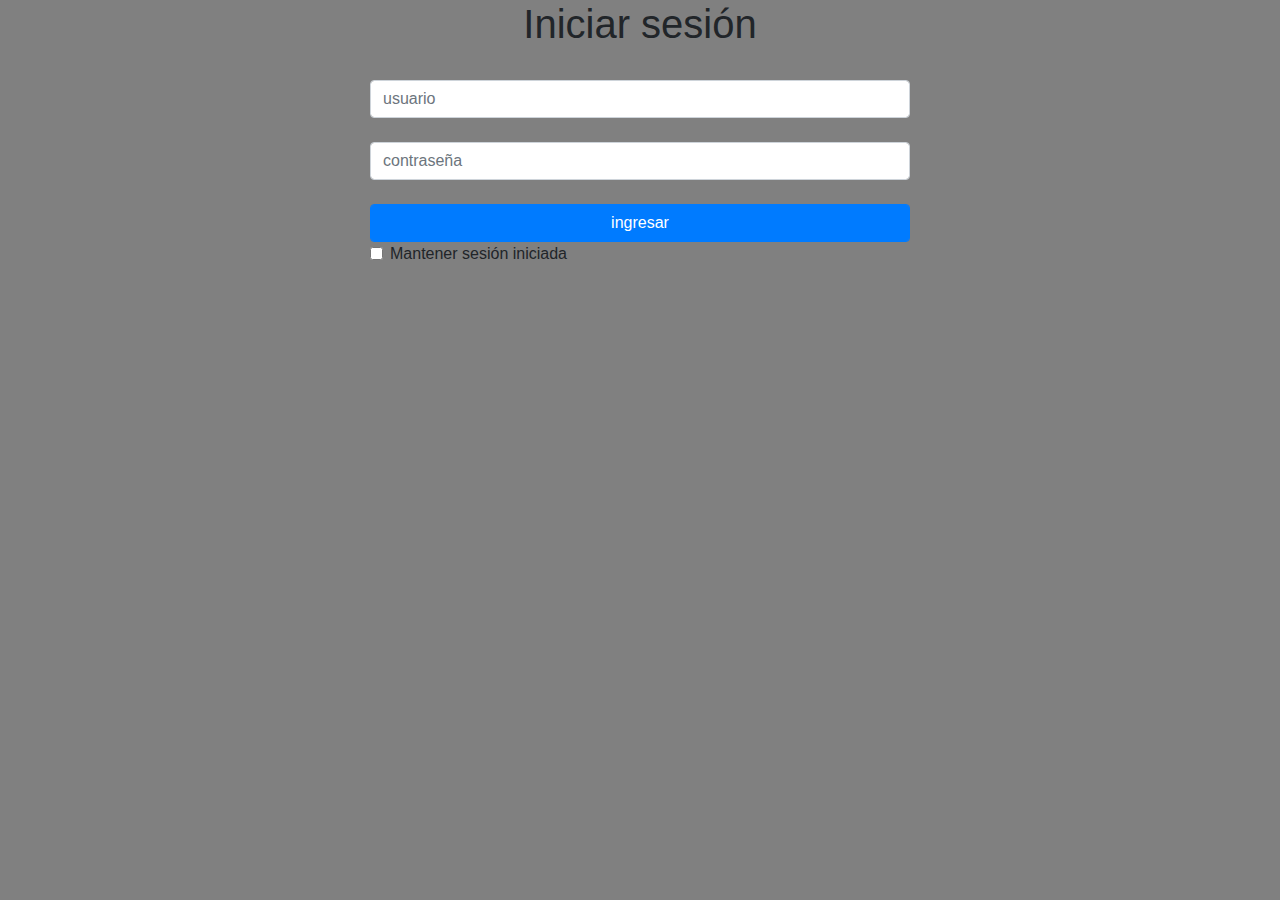
<file: CapitalismoWeb para Admin/index.html>
<!DOCTYPE html>
<html lang="en" dir="ltr">
  <head>
    <meta charset="utf-8">
    <link rel="icon" type="image/png" href="imagenes/General/favicon.png" sizes="32x32">
    <title>CapitalismoWeb&trade; | inicio</title>

    <link rel="stylesheet" href="css/bootstrap.min.css">
    <script type="text/javascript" src="js/jquery.js"></script>
    <script type="text/javascript" src="js/popper.min.js"></script>
    <script type="text/javascript" src="js/bootstrap.min.js"></script>

    <link rel="stylesheet" href="estilo.css">
    <script type="text/javascript" src=""></script>
  </head>
  <body>

    <div class="container">
      <div class="row">

        <div class="col-12 d-flex justify-content-center">
          <br>
          <h1>Iniciar sesión</h1>
        </div>

        <div class="col-3"></div>
        <div class="col-6">
          <br>
          <form class="" action="inicio.html" method="post">
            <input class="form-control" type="text" name="username_email" value="" placeholder="usuario" required> <br>
            <input class="form-control" type="password" name="password" value="" placeholder="contraseña" required> <br>
            <input class="btn btn-primary form-control" type="submit" name="" value="ingresar"> <br>
            <div class="form-check">
              <input type="checkbox" class="form-check-input" id="checkbox_recordar">
              <label class="form-check-label" for="checkbox_recordar">Mantener sesión iniciada</label>
            </div>
          </form>
        </div>
        <div class="col-3"></div>

    </div>
  </div>

  </body>
</html>
</file>
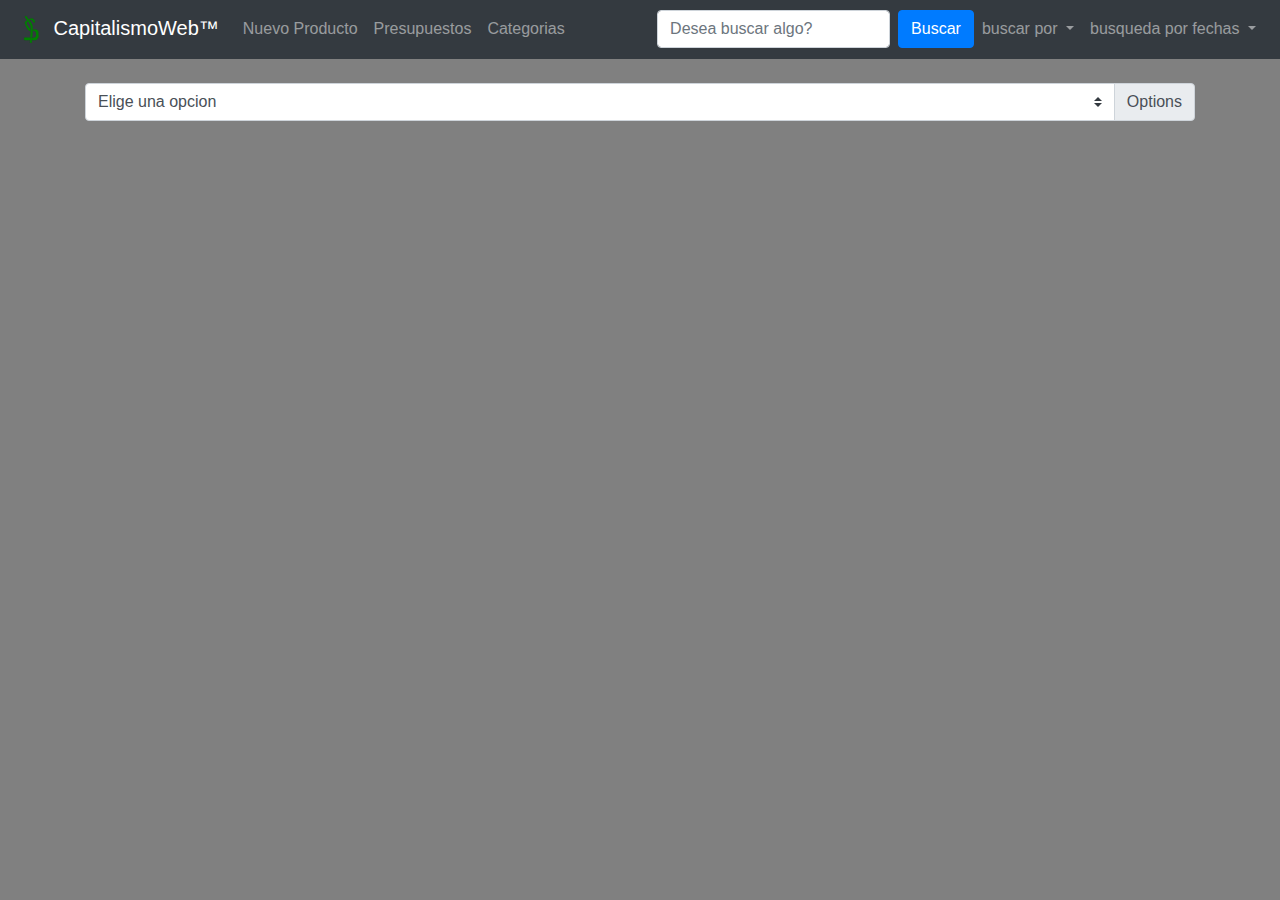
<file: CapitalismoWeb para Admin/inicio.html>
<!DOCTYPE html>
<html lang="en" dir="ltr">
  <head>
    <meta charset="utf-8">
    <link rel="icon" type="image/png" href="imagenes/General/favicon.png" sizes="32x32">
    <title>CapitalismoWeb&trade; | inicio</title>

    <link rel="stylesheet" href="css/bootstrap.min.css">
    <script type="text/javascript" src="js/jquery.js"></script>
    <script type="text/javascript" src="js/popper.min.js"></script>
    <script type="text/javascript" src="js/bootstrap.min.js"></script>

    <link rel="stylesheet" href="estilo.css">
    <script type="text/javascript" src="scriptAdminTable.js"></script>
  </head>
  <body>

    <nav class="navbar navbar-expand-lg navbar-dark bg-dark">
      <a class="navbar-brand" href="inicio.html"> <img src="imagenes/General/Logo.svg" widht="32px" height="32px" alt=""> CapitalismoWeb&trade;</a>
      <button class="navbar-toggler" type="button" data-toggle="collapse" data-target="#navbarSupportedContent" aria-controls="navbarSupportedContent" aria-expanded="false" aria-label="Toggle navigation">
        <span class="navbar-toggler-icon"></span>
      </button>

      <div class="collapse navbar-collapse" id="navbarSupportedContent">
        <ul class="navbar-nav mr-auto">
          <li class="nav-item">
            <a class="nav-link" href="Nuevo_Producto.html">Nuevo Producto</a>
          </li>
          <li class="nav-item">
            <a class="nav-link" href="Presupuestos.html">Presupuestos</a>
          </li>
          <li class="nav-item">
            <a class="nav-link" href="categoria.html">Categorias</a>
          </li>
        </ul>
        <form class="form-inline my-2 my-lg-0">
          <input class="form-control mr-sm-2" type="search" placeholder="Desea buscar algo?" aria-label="Search">
          <a href="ResultadoDeBusqueda.html" class="btn btn-primary">Buscar</a>
          <ul class="navbar-nav mr-auto mt-2 mt-lg-0">
            <li class="nav-item dropdown">
              <a class="nav-link dropdown-toggle" href="#" id="navbarDropdown" role="button" data-toggle="dropdown" aria-haspopup="true" aria-expanded="false">
                buscar por
              </a>
              <div class="dropdown-menu" aria-labelledby="navbarDropdown">
                <div class="dropdown-item">
                  <input type="radio" name="tipo_de_busqueda" value="nombre"> nombre
                </div>
                <div class="dropdown-divider"></div>
                <div class="dropdown-item">
                  <input type="radio" name="tipo_de_busqueda" value="categoria"> descripción
                </div>
                <div class="dropdown-divider"></div>
                <div class="dropdown-item">
                  <select class="custom-select" id="inputGroupSelect03" >
                    <option selected>Categoria</option>
                    <option value="1">Lo más visto</option>
                    <option value="2">Lo más buscado</option>
                    <option value="3">Lo más vendido</option>
                    <option value="4">Lo mejor calificado</option>
                  </select>
                </div>
              </div>
            </li>
          </ul>
          <ul class="navbar-nav mr-auto mt-2 mt-lg-0">
            <li class="nav-item dropdown">
              <a class="nav-link dropdown-toggle" href="#" id="navbarDropdown" role="button" data-toggle="dropdown" aria-haspopup="true" aria-expanded="false">
                busqueda por fechas
              </a>
              <div class="dropdown-menu" aria-labelledby="navbarDropdown">
                <div class="dropdown-item">
                  desde <br>
                  <input type="date" name="" value="">
                </div>
                <div class="dropdown-divider"></div>
                <div class="dropdown-item">
                  hasta <br>
                  <input type="date" name="" value="">
                </div>

              </div>
            </li>
          </ul>
        </form>
      </div>
    </nav>

      <div class="container">
        <div class="row">
          <div class="col-12">
            <br>
            <div class="input-group mb-3">
              <select class="custom-select" id="selector_menu">
                <option selected>Elige una opcion</option>
                <option value="1">Ventas realizadas</option>
                <option value="2">productos en venta</option>
                <option value="3">borrador</option>
              </select>
              <div class="input-group-append">
                <label class="input-group-text" for="inputGroupSelect02">Options</label>
              </div>
            </div>
          </div>
        </div>
        <div class="row">
          <div class="col-12">
            <br>
            <table class="table table-striped table-dark">
              <thead id="head_table">

              </thead>
              <tbody id="body_table">

              </tbody>
            </table>
            <div id="extradata">

            </div>
          </div>
        </div>
      </div>

  </body>
</html>
</file>
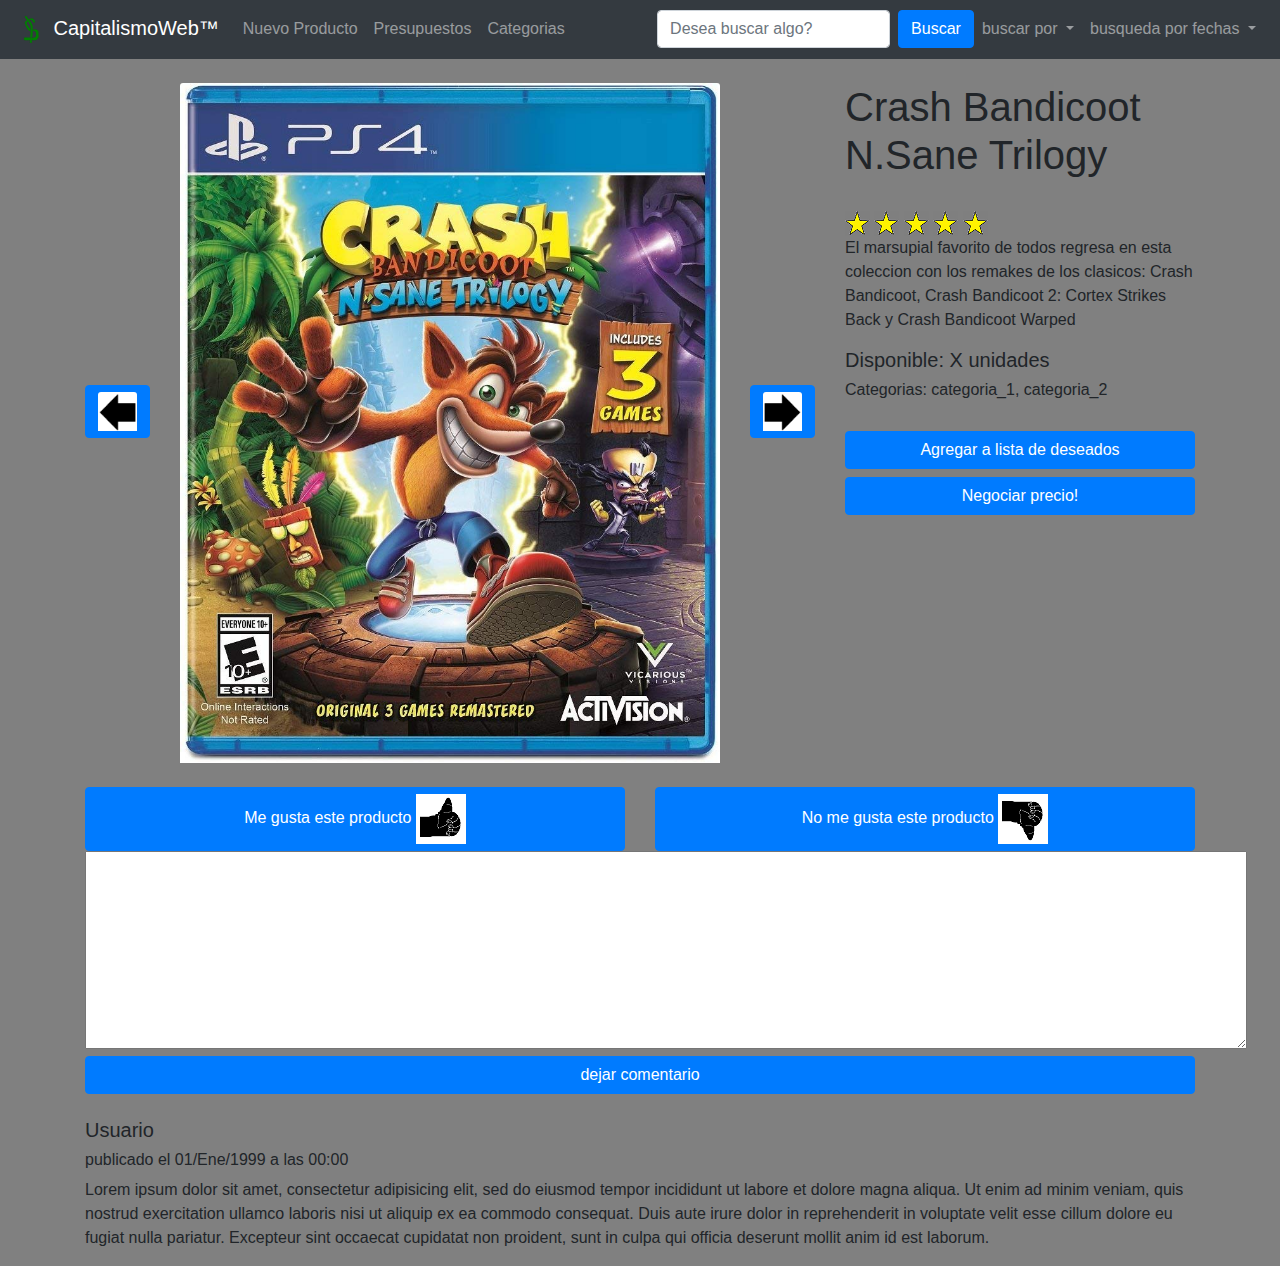
<file: CapitalismoWeb para Admin/producto.html>
<!DOCTYPE html>
<html lang="en" dir="ltr">
  <head>
    <meta charset="utf-8">
    <link rel="icon" type="image/png" href="imagenes/General/favicon.png" sizes="32x32">
    <title>CapitalismoWeb&trade; | Producto</title>

    <link rel="stylesheet" href="css/bootstrap.min.css">
    <script type="text/javascript" src="js/jquery.js"></script>
    <script type="text/javascript" src="js/popper.min.js"></script>
    <script type="text/javascript" src="js/bootstrap.min.js"></script>

    <link rel="stylesheet" href="estilo.css">
    <script type="text/javascript" src=""></script>
  </head>
  <body>

    <nav class="navbar navbar-expand-lg navbar-dark bg-dark">
      <a class="navbar-brand" href="inicio.html"> <img src="imagenes/General/Logo.svg" widht="32px" height="32px" alt=""> CapitalismoWeb&trade;</a>
      <button class="navbar-toggler" type="button" data-toggle="collapse" data-target="#navbarSupportedContent" aria-controls="navbarSupportedContent" aria-expanded="false" aria-label="Toggle navigation">
        <span class="navbar-toggler-icon"></span>
      </button>

      <div class="collapse navbar-collapse" id="navbarSupportedContent">
        <ul class="navbar-nav mr-auto">
          <li class="nav-item">
            <a class="nav-link" href="Nuevo_Producto.html">Nuevo Producto</a>
          </li>
          <li class="nav-item">
            <a class="nav-link" href="Presupuestos.html">Presupuestos</a>
          </li>
          <li class="nav-item">
            <a class="nav-link" href="categoria.html">Categorias</a>
          </li>
        </ul>
        <form class="form-inline my-2 my-lg-0">
          <input class="form-control mr-sm-2" type="search" placeholder="Desea buscar algo?" aria-label="Search">
          <a href="ResultadoDeBusqueda.html" class="btn btn-primary">Buscar</a>
          <ul class="navbar-nav mr-auto mt-2 mt-lg-0">
            <li class="nav-item dropdown">
              <a class="nav-link dropdown-toggle" href="#" id="navbarDropdown" role="button" data-toggle="dropdown" aria-haspopup="true" aria-expanded="false">
                buscar por
              </a>
              <div class="dropdown-menu" aria-labelledby="navbarDropdown">
                <div class="dropdown-item">
                  <input type="radio" name="tipo_de_busqueda" value="nombre"> nombre
                </div>
                <div class="dropdown-divider"></div>
                <div class="dropdown-item">
                  <input type="radio" name="tipo_de_busqueda" value="categoria"> descripción
                </div>
                <div class="dropdown-divider"></div>
                <div class="dropdown-item">
                  <select class="custom-select" id="inputGroupSelect03" >
                    <option selected>Categoria</option>
                    <option value="1">Lo más visto</option>
                    <option value="2">Lo más buscado</option>
                    <option value="3">Lo más vendido</option>
                    <option value="4">Lo mejor calificado</option>
                  </select>
                </div>
              </div>
            </li>
          </ul>
          <ul class="navbar-nav mr-auto mt-2 mt-lg-0">
            <li class="nav-item dropdown">
              <a class="nav-link dropdown-toggle" href="#" id="navbarDropdown" role="button" data-toggle="dropdown" aria-haspopup="true" aria-expanded="false">
                busqueda por fechas
              </a>
              <div class="dropdown-menu" aria-labelledby="navbarDropdown">
                <div class="dropdown-item">
                  desde <br>
                  <input type="date" name="" value="">
                </div>
                <div class="dropdown-divider"></div>
                <div class="dropdown-item">
                  hasta <br>
                  <input type="date" name="" value="">
                </div>

              </div>
            </li>
          </ul>
        </form>
      </div>
    </nav>

    <div class="container">
      <div class="row">
        <div class="col-1 d-flex align-items-center">
          <button type="button" name="button" class="btn btn-primary"><img class="card-img-top" src="imagenes/General/flecha_izq.png" alt=""></button>
        </div>
        <div class="col-6">
          <br>
          <img src="imagenes/General/example_product_img.jpg" class="card-img-top" alt="">
        </div>
        <div class="col-1 d-flex align-items-center">
          <button type="button" name="button" class="btn btn-primary"><img class="card-img-top" src="imagenes/General/flecha_der.png" alt=""></button>
        </div>
        <div class="col-4">
          <br>
          <h1>Crash Bandicoot N.Sane Trilogy</h1>
          <br>
          <img src="imagenes/General/estrella_dorada.png" alt="">
          <img src="imagenes/General/estrella_dorada.png" alt="">
          <img src="imagenes/General/estrella_dorada.png" alt="">
          <img src="imagenes/General/estrella_dorada.png" alt="">
          <img src="imagenes/General/estrella_dorada.png" alt="">
          <p>El marsupial favorito de todos regresa en esta coleccion con los remakes de los clasicos: Crash Bandicoot, Crash Bandicoot 2: Cortex Strikes Back y Crash Bandicoot Warped</p>
          <h5>Disponible: X unidades</h5>
          <h6>Categorias: categoria_1, categoria_2</h6>
          <br>
          <button type="button" name="button" class="btn btn-primary btn-block">Agregar a lista de deseados</button>
          <button type="button" name="button" class="btn btn-primary btn-block">Negociar precio!</button>
        </div>
        <div class="col-6">
          <br>
          <button type="button" name="button" class="btn btn-primary btn-block">Me gusta este producto <img src="imagenes/General/pulgar arriba.png" alt=""></button>
        </div>
        <div class="col-6">
          <br>
          <button type="button" name="button" class="btn btn-primary btn-block">No me gusta este producto <img src="imagenes/General/pulgar abajo.png" alt=""></button>
        </div>
        <div class="col-12">
          <textarea name="name" rows="8" cols="123"></textarea>
          <button type="button" name="button" class="btn btn-primary btn-block">dejar comentario</button>
        </div>
        <div class="col-12">
          <br>
          <h5>Usuario</h5>
          <h6>publicado el 01/Ene/1999 a las 00:00</h6>
          <p>Lorem ipsum dolor sit amet, consectetur adipisicing elit, sed do eiusmod tempor incididunt ut labore et dolore magna aliqua. Ut enim ad minim veniam, quis nostrud exercitation ullamco laboris nisi ut aliquip ex ea commodo consequat. Duis aute irure dolor in reprehenderit in voluptate velit esse cillum dolore eu fugiat nulla pariatur. Excepteur sint occaecat cupidatat non proident, sunt in culpa qui officia deserunt mollit anim id est laborum.</p>
        </div>
      </div>
    </div>

  </body>
</html>
</file>
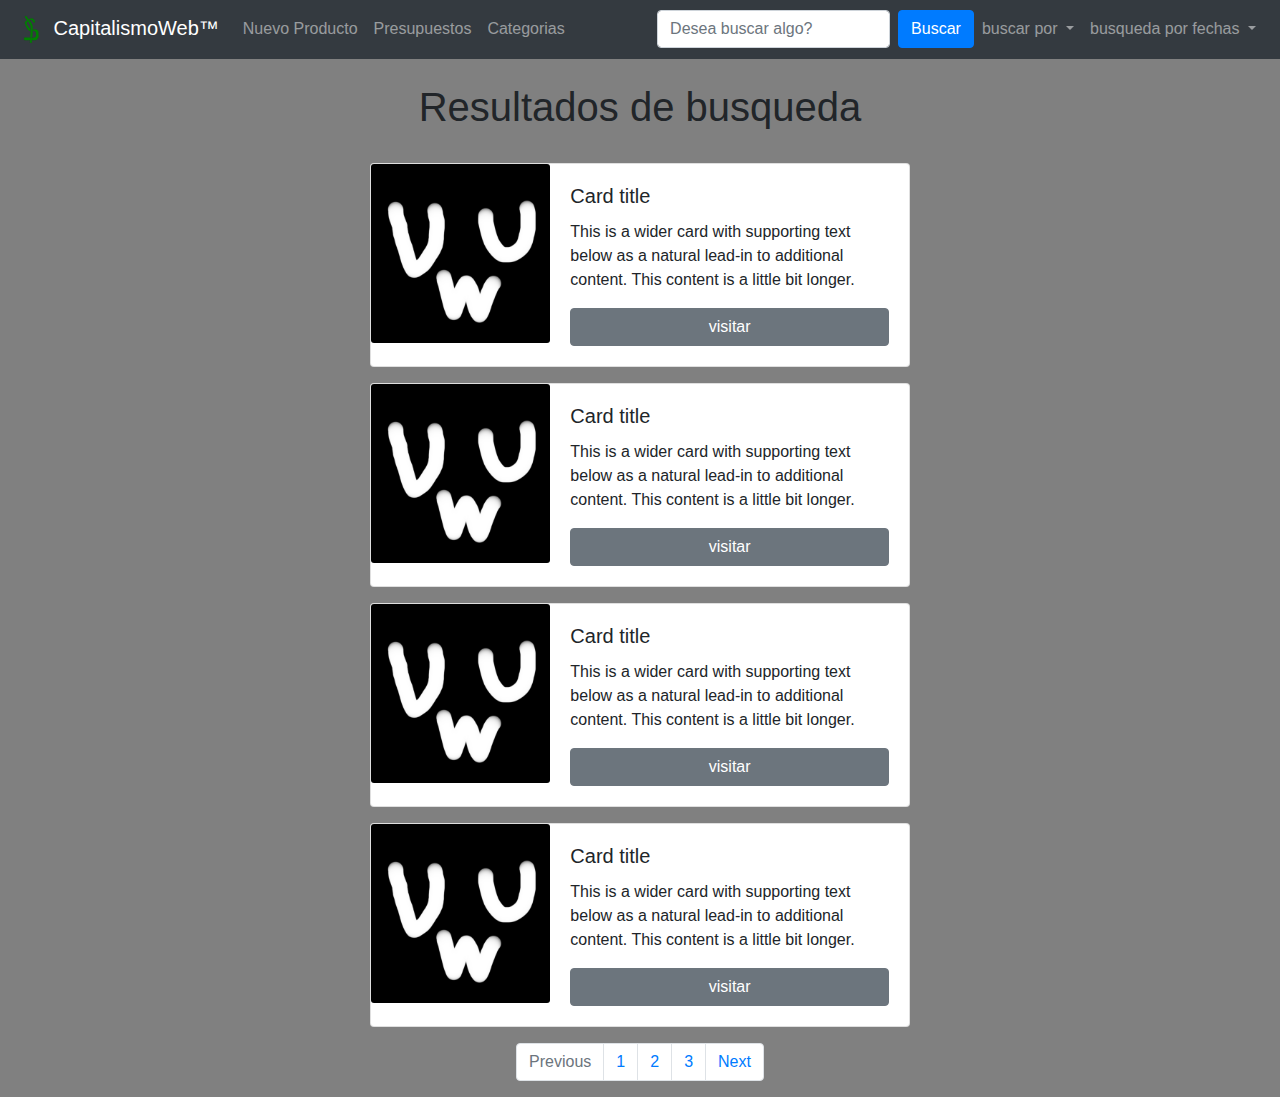
<file: CapitalismoWeb para Admin/ResultadoDeBusqueda.html>
<!DOCTYPE html>
<html lang="en" dir="ltr">
  <head>
    <meta charset="utf-8">
    <link rel="icon" type="image/png" href="imagenes/General/favicon.png" sizes="32x32">
    <title>CapitalismoWeb&trade; | Busqueda</title>

    <link rel="stylesheet" href="css/bootstrap.min.css">
    <script type="text/javascript" src="js/jquery.js"></script>
    <script type="text/javascript" src="js/popper.min.js"></script>
    <script type="text/javascript" src="js/bootstrap.min.js"></script>

    <link rel="stylesheet" href="estilo.css">
    <script type="text/javascript" src=""></script>
  </head>
  <body>

    <nav class="navbar navbar-expand-lg navbar-dark bg-dark">
      <a class="navbar-brand" href="inicio.html"> <img src="imagenes/General/Logo.svg" widht="32px" height="32px" alt=""> CapitalismoWeb&trade;</a>
      <button class="navbar-toggler" type="button" data-toggle="collapse" data-target="#navbarSupportedContent" aria-controls="navbarSupportedContent" aria-expanded="false" aria-label="Toggle navigation">
        <span class="navbar-toggler-icon"></span>
      </button>

      <div class="collapse navbar-collapse" id="navbarSupportedContent">
        <ul class="navbar-nav mr-auto">
          <li class="nav-item">
            <a class="nav-link" href="Nuevo_Producto.html">Nuevo Producto</a>
          </li>
          <li class="nav-item">
            <a class="nav-link" href="Presupuestos.html">Presupuestos</a>
          </li>
          <li class="nav-item">
            <a class="nav-link" href="categoria.html">Categorias</a>
          </li>
        </ul>
        <form class="form-inline my-2 my-lg-0">
          <input class="form-control mr-sm-2" type="search" placeholder="Desea buscar algo?" aria-label="Search">
          <a href="ResultadoDeBusqueda.html" class="btn btn-primary">Buscar</a>
          <ul class="navbar-nav mr-auto mt-2 mt-lg-0">
            <li class="nav-item dropdown">
              <a class="nav-link dropdown-toggle" href="#" id="navbarDropdown" role="button" data-toggle="dropdown" aria-haspopup="true" aria-expanded="false">
                buscar por
              </a>
              <div class="dropdown-menu" aria-labelledby="navbarDropdown">
                <div class="dropdown-item">
                  <input type="radio" name="tipo_de_busqueda" value="nombre"> nombre
                </div>
                <div class="dropdown-divider"></div>
                <div class="dropdown-item">
                  <input type="radio" name="tipo_de_busqueda" value="categoria"> descripción
                </div>
                <div class="dropdown-divider"></div>
                <div class="dropdown-item">
                  <select class="custom-select" id="inputGroupSelect03" >
                    <option selected>Categoria</option>
                    <option value="1">Lo más visto</option>
                    <option value="2">Lo más buscado</option>
                    <option value="3">Lo más vendido</option>
                    <option value="4">Lo mejor calificado</option>
                  </select>
                </div>
              </div>
            </li>
          </ul>
          <ul class="navbar-nav mr-auto mt-2 mt-lg-0">
            <li class="nav-item dropdown">
              <a class="nav-link dropdown-toggle" href="#" id="navbarDropdown" role="button" data-toggle="dropdown" aria-haspopup="true" aria-expanded="false">
                busqueda por fechas
              </a>
              <div class="dropdown-menu" aria-labelledby="navbarDropdown">
                <div class="dropdown-item">
                  desde <br>
                  <input type="date" name="" value="">
                </div>
                <div class="dropdown-divider"></div>
                <div class="dropdown-item">
                  hasta <br>
                  <input type="date" name="" value="">
                </div>

              </div>
            </li>
          </ul>
        </form>
      </div>
    </nav>

    <br>
    <div class="container">
      <div class="d-flex justify-content-center">
        <div class="row">
          <div class="col-xs-12">
            <h1>Resultados de busqueda</h1>
          </div>
        </div>
      </div>
    </div>
    <br>

    <div class="container">
      <div class="d-flex justify-content-center">
        <div class="card mb-3" style="max-width: 540px;">
        <div class="row no-gutters">
          <div class="col-md-4">
            <img src="imagenes/cards/card_1.png" class="card-img" alt="...">
          </div>
          <div class="col-md-8">
            <div class="card-body">
              <h5 class="card-title">Card title</h5>
              <p class="card-text">This is a wider card with supporting text below as a natural lead-in to additional content. This content is a little bit longer.</p>
              <a class="btn btn-secondary btn-block" href="#">visitar</a>
            </div>
          </div>
        </div>
      </div>
      </div>

      <div class="d-flex justify-content-center">
        <div class="card mb-3" style="max-width: 540px;">
        <div class="row no-gutters">
          <div class="col-md-4">
            <img src="imagenes/cards/card_1.png" class="card-img" alt="...">
          </div>
          <div class="col-md-8">
            <div class="card-body">
              <h5 class="card-title">Card title</h5>
              <p class="card-text">This is a wider card with supporting text below as a natural lead-in to additional content. This content is a little bit longer.</p>
              <a class="btn btn-secondary btn-block" href="#">visitar</a>
            </div>
          </div>
        </div>
      </div>
      </div>

      <div class="d-flex justify-content-center">
        <div class="card mb-3" style="max-width: 540px;">
        <div class="row no-gutters">
          <div class="col-md-4">
            <img src="imagenes/cards/card_1.png" class="card-img" alt="...">
          </div>
          <div class="col-md-8">
            <div class="card-body">
              <h5 class="card-title">Card title</h5>
              <p class="card-text">This is a wider card with supporting text below as a natural lead-in to additional content. This content is a little bit longer.</p>
              <a class="btn btn-secondary btn-block" href="#">visitar</a>
            </div>
          </div>
        </div>
      </div>
      </div>

      <div class="d-flex justify-content-center">
        <div class="card mb-3" style="max-width: 540px;">
        <div class="row no-gutters">
          <div class="col-md-4">
            <img src="imagenes/cards/card_1.png" class="card-img" alt="...">
          </div>
          <div class="col-md-8">
            <div class="card-body">
              <h5 class="card-title">Card title</h5>
              <p class="card-text">This is a wider card with supporting text below as a natural lead-in to additional content. This content is a little bit longer.</p>
              <a class="btn btn-secondary btn-block" href="#">visitar</a>
            </div>
          </div>
        </div>
      </div>
      </div>


      <nav aria-label="Page navigation example">
        <ul class="pagination justify-content-center">
          <li class="page-item disabled">
            <a class="page-link" href="#" tabindex="-1" aria-disabled="true">Previous</a>
          </li>
          <li class="page-item"><a class="page-link" href="#">1</a></li>
          <li class="page-item"><a class="page-link" href="#">2</a></li>
          <li class="page-item"><a class="page-link" href="#">3</a></li>
          <li class="page-item">
            <a class="page-link" href="#">Next</a>
          </li>
        </ul>
      </nav>

  </body>
</html>
</file>
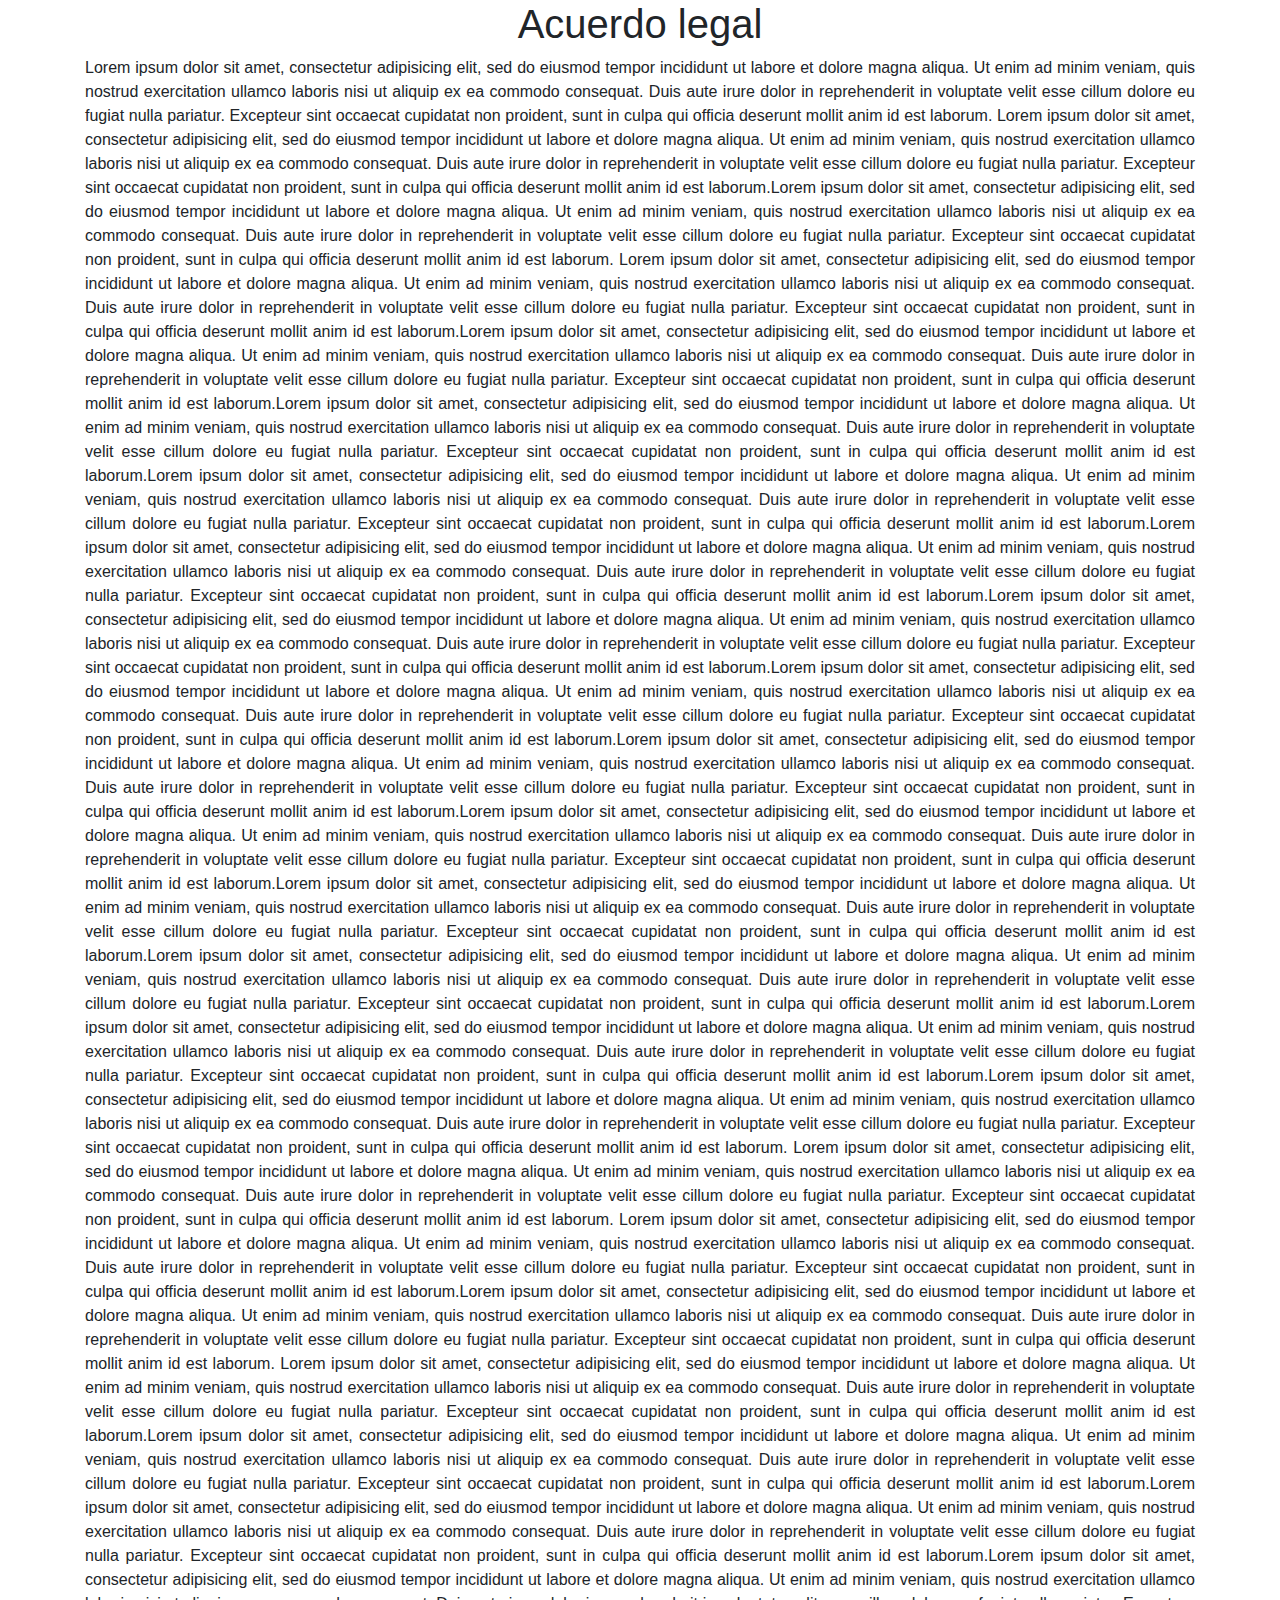
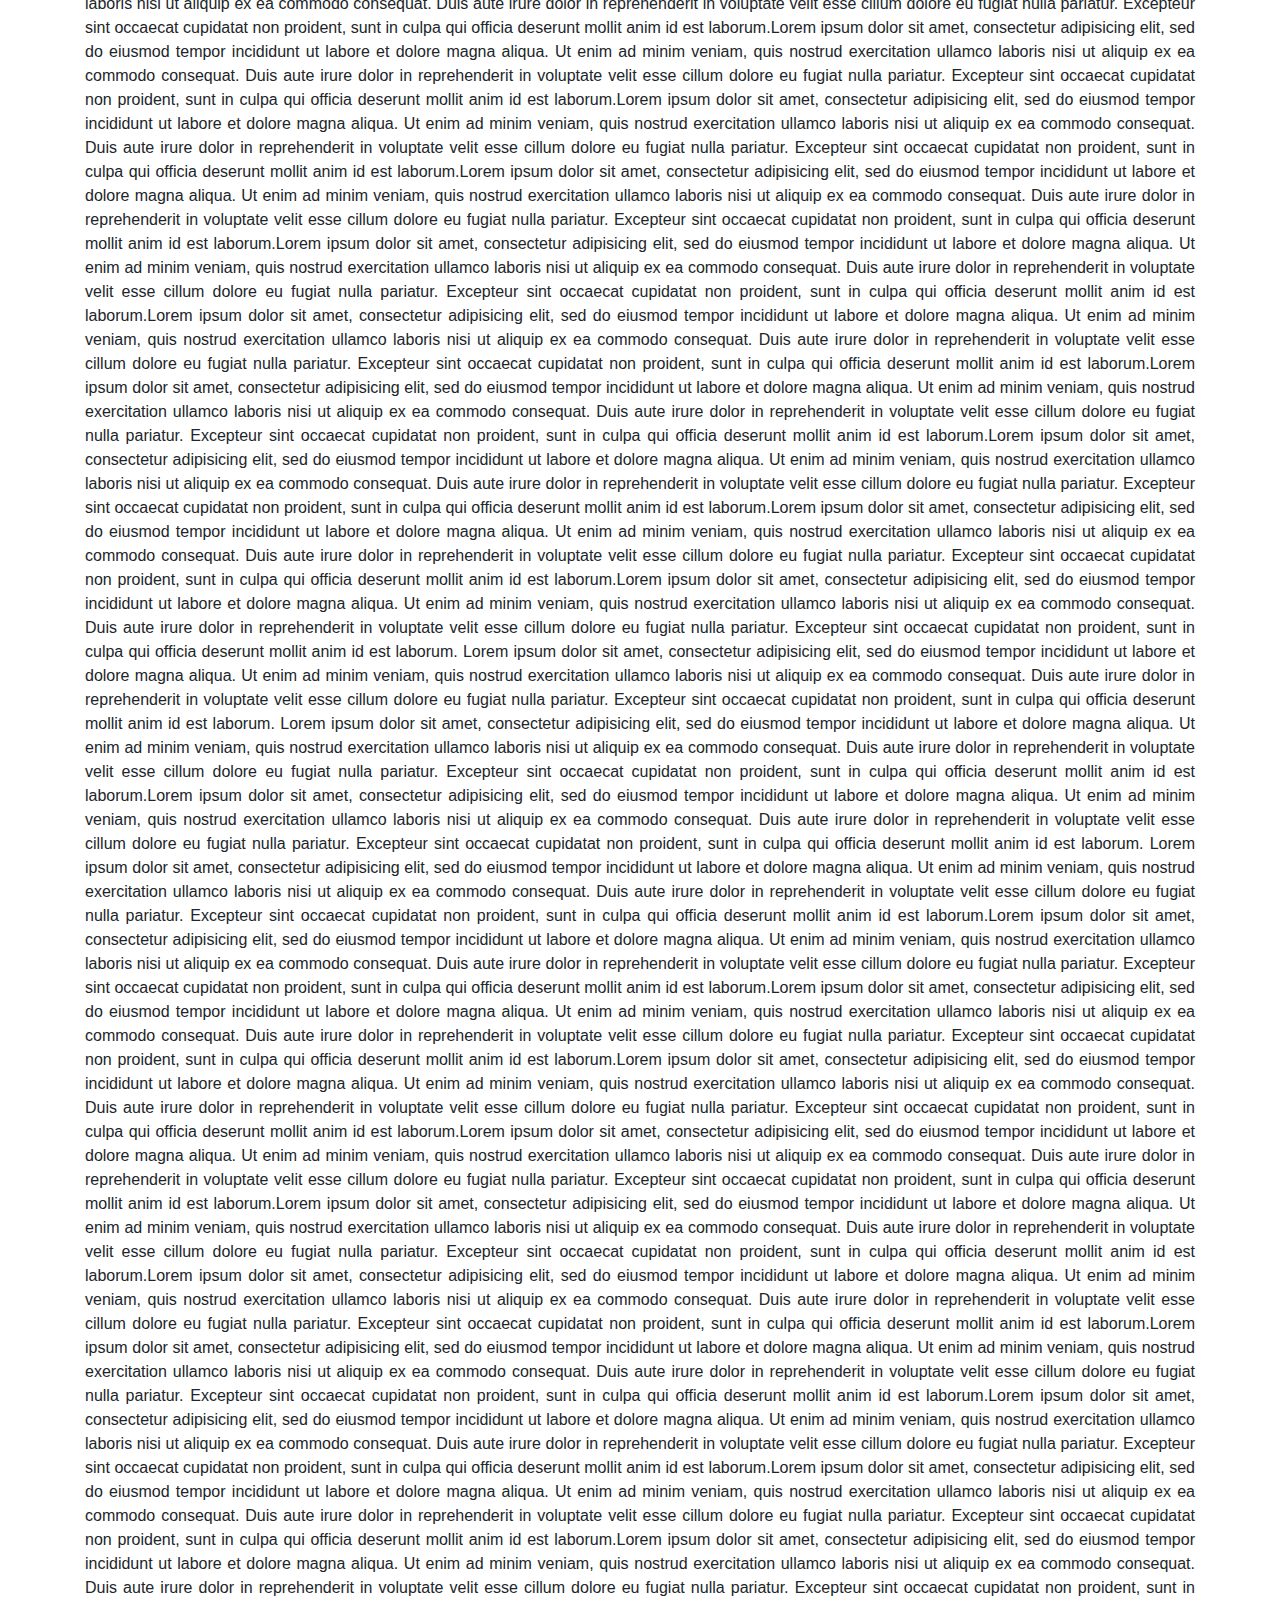
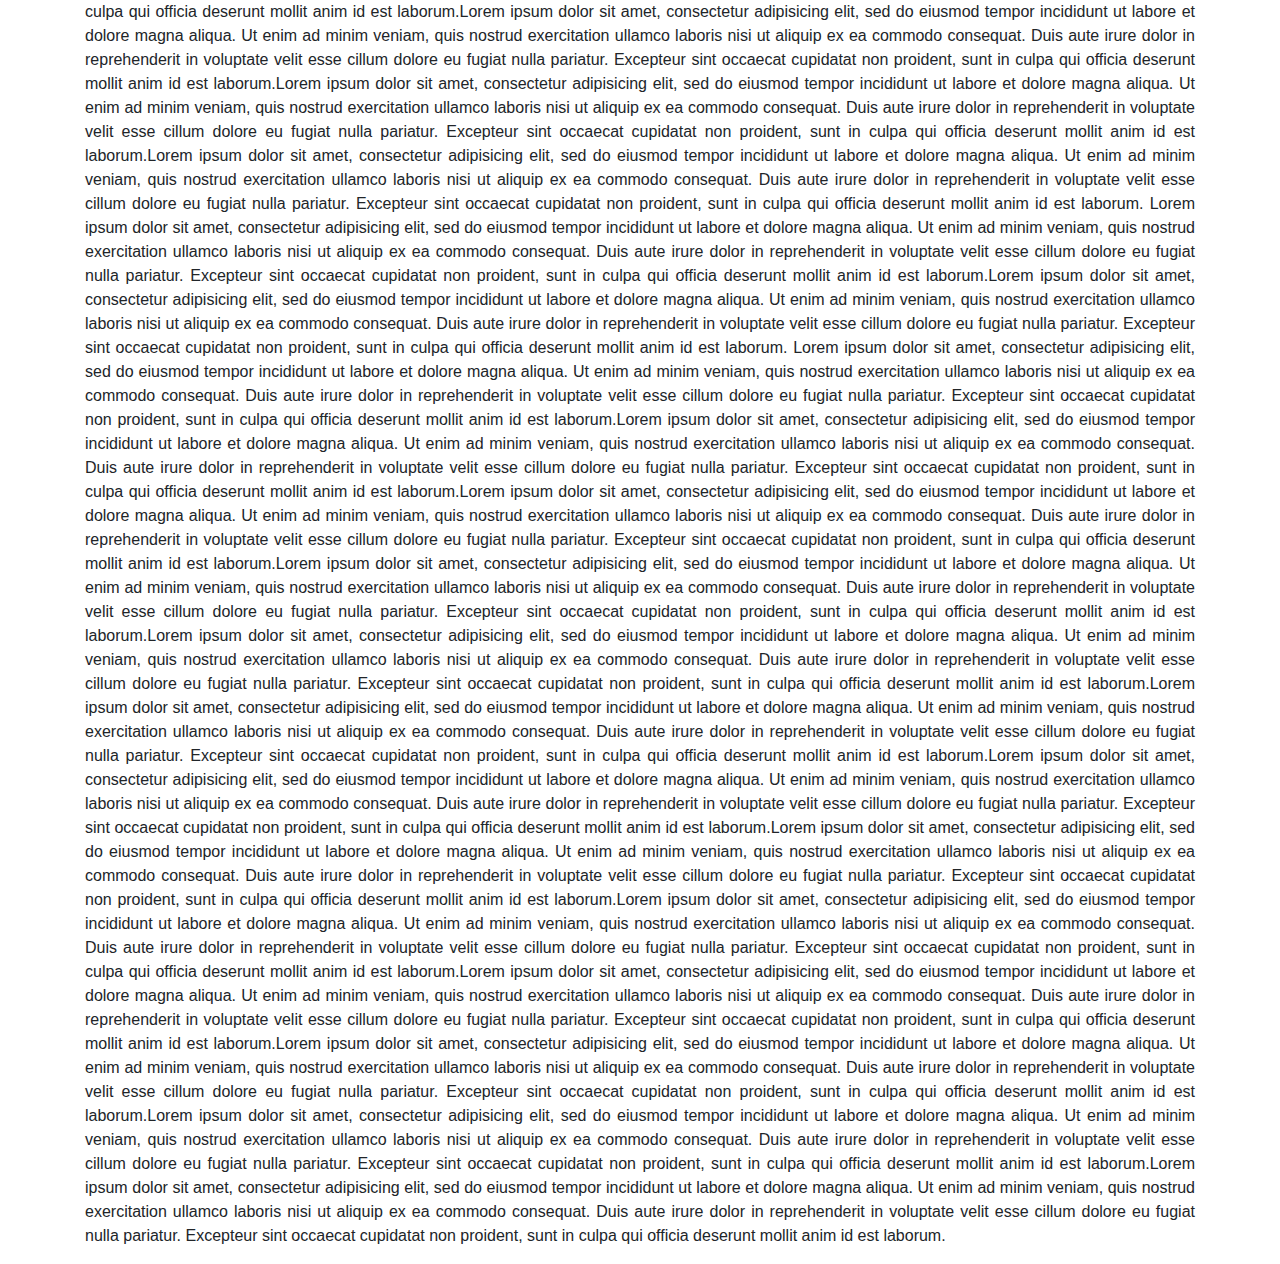
<file: CapitalismoWeb/legal.html>
<!DOCTYPE html>
<html lang="en" dir="ltr">
  <head>
    <meta charset="utf-8">
    <link rel="icon" type="image/png" href="imagenes/General/favicon.png" sizes="32x32">
    <title>CapitalismoWeb&trade; | Legal</title>

    <link rel="stylesheet" href="css/bootstrap.min.css">
    <script type="text/javascript" src="js/jquery.js"></script>
    <script type="text/javascript" src="js/popper.min.js"></script>
    <script type="text/javascript" src="js/bootstrap.min.js"></script>
  </head>
  <body>

    <div class="container">
      <div class="row">
        <div class="col-12 ">
          <h1 class="d-flex justify-content-center">Acuerdo legal</h1>
          <p class="text-justify">Lorem ipsum dolor sit amet, consectetur adipisicing elit, sed do eiusmod tempor incididunt ut labore et dolore magna aliqua. Ut enim ad minim veniam, quis nostrud exercitation ullamco laboris nisi ut aliquip ex ea commodo consequat. Duis aute irure dolor in reprehenderit in voluptate velit esse cillum dolore eu fugiat nulla pariatur. Excepteur sint occaecat cupidatat non proident, sunt in culpa qui officia deserunt mollit anim id est laborum. Lorem ipsum dolor sit amet, consectetur adipisicing elit, sed do eiusmod tempor incididunt ut labore et dolore magna aliqua. Ut enim ad minim veniam, quis nostrud exercitation ullamco laboris nisi ut aliquip ex ea commodo consequat. Duis aute irure dolor in reprehenderit in voluptate velit esse cillum dolore eu fugiat nulla pariatur. Excepteur sint occaecat cupidatat non proident, sunt in culpa qui officia deserunt mollit anim id est laborum.Lorem ipsum dolor sit amet, consectetur adipisicing elit, sed do eiusmod tempor incididunt ut labore et dolore magna aliqua. Ut enim ad minim veniam, quis nostrud exercitation ullamco laboris nisi ut aliquip ex ea commodo consequat. Duis aute irure dolor in reprehenderit in voluptate velit esse cillum dolore eu fugiat nulla pariatur. Excepteur sint occaecat cupidatat non proident, sunt in culpa qui officia deserunt mollit anim id est laborum. Lorem ipsum dolor sit amet, consectetur adipisicing elit, sed do eiusmod tempor incididunt ut labore et dolore magna aliqua. Ut enim ad minim veniam, quis nostrud exercitation ullamco laboris nisi ut aliquip ex ea commodo consequat. Duis aute irure dolor in reprehenderit in voluptate velit esse cillum dolore eu fugiat nulla pariatur. Excepteur sint occaecat cupidatat non proident, sunt in culpa qui officia deserunt mollit anim id est laborum.Lorem ipsum dolor sit amet, consectetur adipisicing elit, sed do eiusmod tempor incididunt ut labore et dolore magna aliqua. Ut enim ad minim veniam, quis nostrud exercitation ullamco laboris nisi ut aliquip ex ea commodo consequat. Duis aute irure dolor in reprehenderit in voluptate velit esse cillum dolore eu fugiat nulla pariatur. Excepteur sint occaecat cupidatat non proident, sunt in culpa qui officia deserunt mollit anim id est laborum.Lorem ipsum dolor sit amet, consectetur adipisicing elit, sed do eiusmod tempor incididunt ut labore et dolore magna aliqua. Ut enim ad minim veniam, quis nostrud exercitation ullamco laboris nisi ut aliquip ex ea commodo consequat. Duis aute irure dolor in reprehenderit in voluptate velit esse cillum dolore eu fugiat nulla pariatur. Excepteur sint occaecat cupidatat non proident, sunt in culpa qui officia deserunt mollit anim id est laborum.Lorem ipsum dolor sit amet, consectetur adipisicing elit, sed do eiusmod tempor incididunt ut labore et dolore magna aliqua. Ut enim ad minim veniam, quis nostrud exercitation ullamco laboris nisi ut aliquip ex ea commodo consequat. Duis aute irure dolor in reprehenderit in voluptate velit esse cillum dolore eu fugiat nulla pariatur. Excepteur sint occaecat cupidatat non proident, sunt in culpa qui officia deserunt mollit anim id est laborum.Lorem ipsum dolor sit amet, consectetur adipisicing elit, sed do eiusmod tempor incididunt ut labore et dolore magna aliqua. Ut enim ad minim veniam, quis nostrud exercitation ullamco laboris nisi ut aliquip ex ea commodo consequat. Duis aute irure dolor in reprehenderit in voluptate velit esse cillum dolore eu fugiat nulla pariatur. Excepteur sint occaecat cupidatat non proident, sunt in culpa qui officia deserunt mollit anim id est laborum.Lorem ipsum dolor sit amet, consectetur adipisicing elit, sed do eiusmod tempor incididunt ut labore et dolore magna aliqua. Ut enim ad minim veniam, quis nostrud exercitation ullamco laboris nisi ut aliquip ex ea commodo consequat. Duis aute irure dolor in reprehenderit in voluptate velit esse cillum dolore eu fugiat nulla pariatur. Excepteur sint occaecat cupidatat non proident, sunt in culpa qui officia deserunt mollit anim id est laborum.Lorem ipsum dolor sit amet, consectetur adipisicing elit, sed do eiusmod tempor incididunt ut labore et dolore magna aliqua. Ut enim ad minim veniam, quis nostrud exercitation ullamco laboris nisi ut aliquip ex ea commodo consequat. Duis aute irure dolor in reprehenderit in voluptate velit esse cillum dolore eu fugiat nulla pariatur. Excepteur sint occaecat cupidatat non proident, sunt in culpa qui officia deserunt mollit anim id est laborum.Lorem ipsum dolor sit amet, consectetur adipisicing elit, sed do eiusmod tempor incididunt ut labore et dolore magna aliqua. Ut enim ad minim veniam, quis nostrud exercitation ullamco laboris nisi ut aliquip ex ea commodo consequat. Duis aute irure dolor in reprehenderit in voluptate velit esse cillum dolore eu fugiat nulla pariatur. Excepteur sint occaecat cupidatat non proident, sunt in culpa qui officia deserunt mollit anim id est laborum.Lorem ipsum dolor sit amet, consectetur adipisicing elit, sed do eiusmod tempor incididunt ut labore et dolore magna aliqua. Ut enim ad minim veniam, quis nostrud exercitation ullamco laboris nisi ut aliquip ex ea commodo consequat. Duis aute irure dolor in reprehenderit in voluptate velit esse cillum dolore eu fugiat nulla pariatur. Excepteur sint occaecat cupidatat non proident, sunt in culpa qui officia deserunt mollit anim id est laborum.Lorem ipsum dolor sit amet, consectetur adipisicing elit, sed do eiusmod tempor incididunt ut labore et dolore magna aliqua. Ut enim ad minim veniam, quis nostrud exercitation ullamco laboris nisi ut aliquip ex ea commodo consequat. Duis aute irure dolor in reprehenderit in voluptate velit esse cillum dolore eu fugiat nulla pariatur. Excepteur sint occaecat cupidatat non proident, sunt in culpa qui officia deserunt mollit anim id est laborum.Lorem ipsum dolor sit amet, consectetur adipisicing elit, sed do eiusmod tempor incididunt ut labore et dolore magna aliqua. Ut enim ad minim veniam, quis nostrud exercitation ullamco laboris nisi ut aliquip ex ea commodo consequat. Duis aute irure dolor in reprehenderit in voluptate velit esse cillum dolore eu fugiat nulla pariatur. Excepteur sint occaecat cupidatat non proident, sunt in culpa qui officia deserunt mollit anim id est laborum.Lorem ipsum dolor sit amet, consectetur adipisicing elit, sed do eiusmod tempor incididunt ut labore et dolore magna aliqua. Ut enim ad minim veniam, quis nostrud exercitation ullamco laboris nisi ut aliquip ex ea commodo consequat. Duis aute irure dolor in reprehenderit in voluptate velit esse cillum dolore eu fugiat nulla pariatur. Excepteur sint occaecat cupidatat non proident, sunt in culpa qui officia deserunt mollit anim id est laborum.Lorem ipsum dolor sit amet, consectetur adipisicing elit, sed do eiusmod tempor incididunt ut labore et dolore magna aliqua. Ut enim ad minim veniam, quis nostrud exercitation ullamco laboris nisi ut aliquip ex ea commodo consequat. Duis aute irure dolor in reprehenderit in voluptate velit esse cillum dolore eu fugiat nulla pariatur. Excepteur sint occaecat cupidatat non proident, sunt in culpa qui officia deserunt mollit anim id est laborum. Lorem ipsum dolor sit amet, consectetur adipisicing elit, sed do eiusmod tempor incididunt ut labore et dolore magna aliqua. Ut enim ad minim veniam, quis nostrud exercitation ullamco laboris nisi ut aliquip ex ea commodo consequat. Duis aute irure dolor in reprehenderit in voluptate velit esse cillum dolore eu fugiat nulla pariatur. Excepteur sint occaecat cupidatat non proident, sunt in culpa qui officia deserunt mollit anim id est laborum. Lorem ipsum dolor sit amet, consectetur adipisicing elit, sed do eiusmod tempor incididunt ut labore et dolore magna aliqua. Ut enim ad minim veniam, quis nostrud exercitation ullamco laboris nisi ut aliquip ex ea commodo consequat. Duis aute irure dolor in reprehenderit in voluptate velit esse cillum dolore eu fugiat nulla pariatur. Excepteur sint occaecat cupidatat non proident, sunt in culpa qui officia deserunt mollit anim id est laborum.Lorem ipsum dolor sit amet, consectetur adipisicing elit, sed do eiusmod tempor incididunt ut labore et dolore magna aliqua. Ut enim ad minim veniam, quis nostrud exercitation ullamco laboris nisi ut aliquip ex ea commodo consequat. Duis aute irure dolor in reprehenderit in voluptate velit esse cillum dolore eu fugiat nulla pariatur. Excepteur sint occaecat cupidatat non proident, sunt in culpa qui officia deserunt mollit anim id est laborum. Lorem ipsum dolor sit amet, consectetur adipisicing elit, sed do eiusmod tempor incididunt ut labore et dolore magna aliqua. Ut enim ad minim veniam, quis nostrud exercitation ullamco laboris nisi ut aliquip ex ea commodo consequat. Duis aute irure dolor in reprehenderit in voluptate velit esse cillum dolore eu fugiat nulla pariatur. Excepteur sint occaecat cupidatat non proident, sunt in culpa qui officia deserunt mollit anim id est laborum.Lorem ipsum dolor sit amet, consectetur adipisicing elit, sed do eiusmod tempor incididunt ut labore et dolore magna aliqua. Ut enim ad minim veniam, quis nostrud exercitation ullamco laboris nisi ut aliquip ex ea commodo consequat. Duis aute irure dolor in reprehenderit in voluptate velit esse cillum dolore eu fugiat nulla pariatur. Excepteur sint occaecat cupidatat non proident, sunt in culpa qui officia deserunt mollit anim id est laborum.Lorem ipsum dolor sit amet, consectetur adipisicing elit, sed do eiusmod tempor incididunt ut labore et dolore magna aliqua. Ut enim ad minim veniam, quis nostrud exercitation ullamco laboris nisi ut aliquip ex ea commodo consequat. Duis aute irure dolor in reprehenderit in voluptate velit esse cillum dolore eu fugiat nulla pariatur. Excepteur sint occaecat cupidatat non proident, sunt in culpa qui officia deserunt mollit anim id est laborum.Lorem ipsum dolor sit amet, consectetur adipisicing elit, sed do eiusmod tempor incididunt ut labore et dolore magna aliqua. Ut enim ad minim veniam, quis nostrud exercitation ullamco laboris nisi ut aliquip ex ea commodo consequat. Duis aute irure dolor in reprehenderit in voluptate velit esse cillum dolore eu fugiat nulla pariatur. Excepteur sint occaecat cupidatat non proident, sunt in culpa qui officia deserunt mollit anim id est laborum.Lorem ipsum dolor sit amet, consectetur adipisicing elit, sed do eiusmod tempor incididunt ut labore et dolore magna aliqua. Ut enim ad minim veniam, quis nostrud exercitation ullamco laboris nisi ut aliquip ex ea commodo consequat. Duis aute irure dolor in reprehenderit in voluptate velit esse cillum dolore eu fugiat nulla pariatur. Excepteur sint occaecat cupidatat non proident, sunt in culpa qui officia deserunt mollit anim id est laborum.Lorem ipsum dolor sit amet, consectetur adipisicing elit, sed do eiusmod tempor incididunt ut labore et dolore magna aliqua. Ut enim ad minim veniam, quis nostrud exercitation ullamco laboris nisi ut aliquip ex ea commodo consequat. Duis aute irure dolor in reprehenderit in voluptate velit esse cillum dolore eu fugiat nulla pariatur. Excepteur sint occaecat cupidatat non proident, sunt in culpa qui officia deserunt mollit anim id est laborum.Lorem ipsum dolor sit amet, consectetur adipisicing elit, sed do eiusmod tempor incididunt ut labore et dolore magna aliqua. Ut enim ad minim veniam, quis nostrud exercitation ullamco laboris nisi ut aliquip ex ea commodo consequat. Duis aute irure dolor in reprehenderit in voluptate velit esse cillum dolore eu fugiat nulla pariatur. Excepteur sint occaecat cupidatat non proident, sunt in culpa qui officia deserunt mollit anim id est laborum.Lorem ipsum dolor sit amet, consectetur adipisicing elit, sed do eiusmod tempor incididunt ut labore et dolore magna aliqua. Ut enim ad minim veniam, quis nostrud exercitation ullamco laboris nisi ut aliquip ex ea commodo consequat. Duis aute irure dolor in reprehenderit in voluptate velit esse cillum dolore eu fugiat nulla pariatur. Excepteur sint occaecat cupidatat non proident, sunt in culpa qui officia deserunt mollit anim id est laborum.Lorem ipsum dolor sit amet, consectetur adipisicing elit, sed do eiusmod tempor incididunt ut labore et dolore magna aliqua. Ut enim ad minim veniam, quis nostrud exercitation ullamco laboris nisi ut aliquip ex ea commodo consequat. Duis aute irure dolor in reprehenderit in voluptate velit esse cillum dolore eu fugiat nulla pariatur. Excepteur sint occaecat cupidatat non proident, sunt in culpa qui officia deserunt mollit anim id est laborum.Lorem ipsum dolor sit amet, consectetur adipisicing elit, sed do eiusmod tempor incididunt ut labore et dolore magna aliqua. Ut enim ad minim veniam, quis nostrud exercitation ullamco laboris nisi ut aliquip ex ea commodo consequat. Duis aute irure dolor in reprehenderit in voluptate velit esse cillum dolore eu fugiat nulla pariatur. Excepteur sint occaecat cupidatat non proident, sunt in culpa qui officia deserunt mollit anim id est laborum.Lorem ipsum dolor sit amet, consectetur adipisicing elit, sed do eiusmod tempor incididunt ut labore et dolore magna aliqua. Ut enim ad minim veniam, quis nostrud exercitation ullamco laboris nisi ut aliquip ex ea commodo consequat. Duis aute irure dolor in reprehenderit in voluptate velit esse cillum dolore eu fugiat nulla pariatur. Excepteur sint occaecat cupidatat non proident, sunt in culpa qui officia deserunt mollit anim id est laborum.Lorem ipsum dolor sit amet, consectetur adipisicing elit, sed do eiusmod tempor incididunt ut labore et dolore magna aliqua. Ut enim ad minim veniam, quis nostrud exercitation ullamco laboris nisi ut aliquip ex ea commodo consequat. Duis aute irure dolor in reprehenderit in voluptate velit esse cillum dolore eu fugiat nulla pariatur. Excepteur sint occaecat cupidatat non proident, sunt in culpa qui officia deserunt mollit anim id est laborum.Lorem ipsum dolor sit amet, consectetur adipisicing elit, sed do eiusmod tempor incididunt ut labore et dolore magna aliqua. Ut enim ad minim veniam, quis nostrud exercitation ullamco laboris nisi ut aliquip ex ea commodo consequat. Duis aute irure dolor in reprehenderit in voluptate velit esse cillum dolore eu fugiat nulla pariatur. Excepteur sint occaecat cupidatat non proident, sunt in culpa qui officia deserunt mollit anim id est laborum. Lorem ipsum dolor sit amet, consectetur adipisicing elit, sed do eiusmod tempor incididunt ut labore et dolore magna aliqua. Ut enim ad minim veniam, quis nostrud exercitation ullamco laboris nisi ut aliquip ex ea commodo consequat. Duis aute irure dolor in reprehenderit in voluptate velit esse cillum dolore eu fugiat nulla pariatur. Excepteur sint occaecat cupidatat non proident, sunt in culpa qui officia deserunt mollit anim id est laborum. Lorem ipsum dolor sit amet, consectetur adipisicing elit, sed do eiusmod tempor incididunt ut labore et dolore magna aliqua. Ut enim ad minim veniam, quis nostrud exercitation ullamco laboris nisi ut aliquip ex ea commodo consequat. Duis aute irure dolor in reprehenderit in voluptate velit esse cillum dolore eu fugiat nulla pariatur. Excepteur sint occaecat cupidatat non proident, sunt in culpa qui officia deserunt mollit anim id est laborum.Lorem ipsum dolor sit amet, consectetur adipisicing elit, sed do eiusmod tempor incididunt ut labore et dolore magna aliqua. Ut enim ad minim veniam, quis nostrud exercitation ullamco laboris nisi ut aliquip ex ea commodo consequat. Duis aute irure dolor in reprehenderit in voluptate velit esse cillum dolore eu fugiat nulla pariatur. Excepteur sint occaecat cupidatat non proident, sunt in culpa qui officia deserunt mollit anim id est laborum. Lorem ipsum dolor sit amet, consectetur adipisicing elit, sed do eiusmod tempor incididunt ut labore et dolore magna aliqua. Ut enim ad minim veniam, quis nostrud exercitation ullamco laboris nisi ut aliquip ex ea commodo consequat. Duis aute irure dolor in reprehenderit in voluptate velit esse cillum dolore eu fugiat nulla pariatur. Excepteur sint occaecat cupidatat non proident, sunt in culpa qui officia deserunt mollit anim id est laborum.Lorem ipsum dolor sit amet, consectetur adipisicing elit, sed do eiusmod tempor incididunt ut labore et dolore magna aliqua. Ut enim ad minim veniam, quis nostrud exercitation ullamco laboris nisi ut aliquip ex ea commodo consequat. Duis aute irure dolor in reprehenderit in voluptate velit esse cillum dolore eu fugiat nulla pariatur. Excepteur sint occaecat cupidatat non proident, sunt in culpa qui officia deserunt mollit anim id est laborum.Lorem ipsum dolor sit amet, consectetur adipisicing elit, sed do eiusmod tempor incididunt ut labore et dolore magna aliqua. Ut enim ad minim veniam, quis nostrud exercitation ullamco laboris nisi ut aliquip ex ea commodo consequat. Duis aute irure dolor in reprehenderit in voluptate velit esse cillum dolore eu fugiat nulla pariatur. Excepteur sint occaecat cupidatat non proident, sunt in culpa qui officia deserunt mollit anim id est laborum.Lorem ipsum dolor sit amet, consectetur adipisicing elit, sed do eiusmod tempor incididunt ut labore et dolore magna aliqua. Ut enim ad minim veniam, quis nostrud exercitation ullamco laboris nisi ut aliquip ex ea commodo consequat. Duis aute irure dolor in reprehenderit in voluptate velit esse cillum dolore eu fugiat nulla pariatur. Excepteur sint occaecat cupidatat non proident, sunt in culpa qui officia deserunt mollit anim id est laborum.Lorem ipsum dolor sit amet, consectetur adipisicing elit, sed do eiusmod tempor incididunt ut labore et dolore magna aliqua. Ut enim ad minim veniam, quis nostrud exercitation ullamco laboris nisi ut aliquip ex ea commodo consequat. Duis aute irure dolor in reprehenderit in voluptate velit esse cillum dolore eu fugiat nulla pariatur. Excepteur sint occaecat cupidatat non proident, sunt in culpa qui officia deserunt mollit anim id est laborum.Lorem ipsum dolor sit amet, consectetur adipisicing elit, sed do eiusmod tempor incididunt ut labore et dolore magna aliqua. Ut enim ad minim veniam, quis nostrud exercitation ullamco laboris nisi ut aliquip ex ea commodo consequat. Duis aute irure dolor in reprehenderit in voluptate velit esse cillum dolore eu fugiat nulla pariatur. Excepteur sint occaecat cupidatat non proident, sunt in culpa qui officia deserunt mollit anim id est laborum.Lorem ipsum dolor sit amet, consectetur adipisicing elit, sed do eiusmod tempor incididunt ut labore et dolore magna aliqua. Ut enim ad minim veniam, quis nostrud exercitation ullamco laboris nisi ut aliquip ex ea commodo consequat. Duis aute irure dolor in reprehenderit in voluptate velit esse cillum dolore eu fugiat nulla pariatur. Excepteur sint occaecat cupidatat non proident, sunt in culpa qui officia deserunt mollit anim id est laborum.Lorem ipsum dolor sit amet, consectetur adipisicing elit, sed do eiusmod tempor incididunt ut labore et dolore magna aliqua. Ut enim ad minim veniam, quis nostrud exercitation ullamco laboris nisi ut aliquip ex ea commodo consequat. Duis aute irure dolor in reprehenderit in voluptate velit esse cillum dolore eu fugiat nulla pariatur. Excepteur sint occaecat cupidatat non proident, sunt in culpa qui officia deserunt mollit anim id est laborum.Lorem ipsum dolor sit amet, consectetur adipisicing elit, sed do eiusmod tempor incididunt ut labore et dolore magna aliqua. Ut enim ad minim veniam, quis nostrud exercitation ullamco laboris nisi ut aliquip ex ea commodo consequat. Duis aute irure dolor in reprehenderit in voluptate velit esse cillum dolore eu fugiat nulla pariatur. Excepteur sint occaecat cupidatat non proident, sunt in culpa qui officia deserunt mollit anim id est laborum.Lorem ipsum dolor sit amet, consectetur adipisicing elit, sed do eiusmod tempor incididunt ut labore et dolore magna aliqua. Ut enim ad minim veniam, quis nostrud exercitation ullamco laboris nisi ut aliquip ex ea commodo consequat. Duis aute irure dolor in reprehenderit in voluptate velit esse cillum dolore eu fugiat nulla pariatur. Excepteur sint occaecat cupidatat non proident, sunt in culpa qui officia deserunt mollit anim id est laborum.Lorem ipsum dolor sit amet, consectetur adipisicing elit, sed do eiusmod tempor incididunt ut labore et dolore magna aliqua. Ut enim ad minim veniam, quis nostrud exercitation ullamco laboris nisi ut aliquip ex ea commodo consequat. Duis aute irure dolor in reprehenderit in voluptate velit esse cillum dolore eu fugiat nulla pariatur. Excepteur sint occaecat cupidatat non proident, sunt in culpa qui officia deserunt mollit anim id est laborum.Lorem ipsum dolor sit amet, consectetur adipisicing elit, sed do eiusmod tempor incididunt ut labore et dolore magna aliqua. Ut enim ad minim veniam, quis nostrud exercitation ullamco laboris nisi ut aliquip ex ea commodo consequat. Duis aute irure dolor in reprehenderit in voluptate velit esse cillum dolore eu fugiat nulla pariatur. Excepteur sint occaecat cupidatat non proident, sunt in culpa qui officia deserunt mollit anim id est laborum.Lorem ipsum dolor sit amet, consectetur adipisicing elit, sed do eiusmod tempor incididunt ut labore et dolore magna aliqua. Ut enim ad minim veniam, quis nostrud exercitation ullamco laboris nisi ut aliquip ex ea commodo consequat. Duis aute irure dolor in reprehenderit in voluptate velit esse cillum dolore eu fugiat nulla pariatur. Excepteur sint occaecat cupidatat non proident, sunt in culpa qui officia deserunt mollit anim id est laborum.Lorem ipsum dolor sit amet, consectetur adipisicing elit, sed do eiusmod tempor incididunt ut labore et dolore magna aliqua. Ut enim ad minim veniam, quis nostrud exercitation ullamco laboris nisi ut aliquip ex ea commodo consequat. Duis aute irure dolor in reprehenderit in voluptate velit esse cillum dolore eu fugiat nulla pariatur. Excepteur sint occaecat cupidatat non proident, sunt in culpa qui officia deserunt mollit anim id est laborum. Lorem ipsum dolor sit amet, consectetur adipisicing elit, sed do eiusmod tempor incididunt ut labore et dolore magna aliqua. Ut enim ad minim veniam, quis nostrud exercitation ullamco laboris nisi ut aliquip ex ea commodo consequat. Duis aute irure dolor in reprehenderit in voluptate velit esse cillum dolore eu fugiat nulla pariatur. Excepteur sint occaecat cupidatat non proident, sunt in culpa qui officia deserunt mollit anim id est laborum.Lorem ipsum dolor sit amet, consectetur adipisicing elit, sed do eiusmod tempor incididunt ut labore et dolore magna aliqua. Ut enim ad minim veniam, quis nostrud exercitation ullamco laboris nisi ut aliquip ex ea commodo consequat. Duis aute irure dolor in reprehenderit in voluptate velit esse cillum dolore eu fugiat nulla pariatur. Excepteur sint occaecat cupidatat non proident, sunt in culpa qui officia deserunt mollit anim id est laborum. Lorem ipsum dolor sit amet, consectetur adipisicing elit, sed do eiusmod tempor incididunt ut labore et dolore magna aliqua. Ut enim ad minim veniam, quis nostrud exercitation ullamco laboris nisi ut aliquip ex ea commodo consequat. Duis aute irure dolor in reprehenderit in voluptate velit esse cillum dolore eu fugiat nulla pariatur. Excepteur sint occaecat cupidatat non proident, sunt in culpa qui officia deserunt mollit anim id est laborum.Lorem ipsum dolor sit amet, consectetur adipisicing elit, sed do eiusmod tempor incididunt ut labore et dolore magna aliqua. Ut enim ad minim veniam, quis nostrud exercitation ullamco laboris nisi ut aliquip ex ea commodo consequat. Duis aute irure dolor in reprehenderit in voluptate velit esse cillum dolore eu fugiat nulla pariatur. Excepteur sint occaecat cupidatat non proident, sunt in culpa qui officia deserunt mollit anim id est laborum.Lorem ipsum dolor sit amet, consectetur adipisicing elit, sed do eiusmod tempor incididunt ut labore et dolore magna aliqua. Ut enim ad minim veniam, quis nostrud exercitation ullamco laboris nisi ut aliquip ex ea commodo consequat. Duis aute irure dolor in reprehenderit in voluptate velit esse cillum dolore eu fugiat nulla pariatur. Excepteur sint occaecat cupidatat non proident, sunt in culpa qui officia deserunt mollit anim id est laborum.Lorem ipsum dolor sit amet, consectetur adipisicing elit, sed do eiusmod tempor incididunt ut labore et dolore magna aliqua. Ut enim ad minim veniam, quis nostrud exercitation ullamco laboris nisi ut aliquip ex ea commodo consequat. Duis aute irure dolor in reprehenderit in voluptate velit esse cillum dolore eu fugiat nulla pariatur. Excepteur sint occaecat cupidatat non proident, sunt in culpa qui officia deserunt mollit anim id est laborum.Lorem ipsum dolor sit amet, consectetur adipisicing elit, sed do eiusmod tempor incididunt ut labore et dolore magna aliqua. Ut enim ad minim veniam, quis nostrud exercitation ullamco laboris nisi ut aliquip ex ea commodo consequat. Duis aute irure dolor in reprehenderit in voluptate velit esse cillum dolore eu fugiat nulla pariatur. Excepteur sint occaecat cupidatat non proident, sunt in culpa qui officia deserunt mollit anim id est laborum.Lorem ipsum dolor sit amet, consectetur adipisicing elit, sed do eiusmod tempor incididunt ut labore et dolore magna aliqua. Ut enim ad minim veniam, quis nostrud exercitation ullamco laboris nisi ut aliquip ex ea commodo consequat. Duis aute irure dolor in reprehenderit in voluptate velit esse cillum dolore eu fugiat nulla pariatur. Excepteur sint occaecat cupidatat non proident, sunt in culpa qui officia deserunt mollit anim id est laborum.Lorem ipsum dolor sit amet, consectetur adipisicing elit, sed do eiusmod tempor incididunt ut labore et dolore magna aliqua. Ut enim ad minim veniam, quis nostrud exercitation ullamco laboris nisi ut aliquip ex ea commodo consequat. Duis aute irure dolor in reprehenderit in voluptate velit esse cillum dolore eu fugiat nulla pariatur. Excepteur sint occaecat cupidatat non proident, sunt in culpa qui officia deserunt mollit anim id est laborum.Lorem ipsum dolor sit amet, consectetur adipisicing elit, sed do eiusmod tempor incididunt ut labore et dolore magna aliqua. Ut enim ad minim veniam, quis nostrud exercitation ullamco laboris nisi ut aliquip ex ea commodo consequat. Duis aute irure dolor in reprehenderit in voluptate velit esse cillum dolore eu fugiat nulla pariatur. Excepteur sint occaecat cupidatat non proident, sunt in culpa qui officia deserunt mollit anim id est laborum.Lorem ipsum dolor sit amet, consectetur adipisicing elit, sed do eiusmod tempor incididunt ut labore et dolore magna aliqua. Ut enim ad minim veniam, quis nostrud exercitation ullamco laboris nisi ut aliquip ex ea commodo consequat. Duis aute irure dolor in reprehenderit in voluptate velit esse cillum dolore eu fugiat nulla pariatur. Excepteur sint occaecat cupidatat non proident, sunt in culpa qui officia deserunt mollit anim id est laborum.Lorem ipsum dolor sit amet, consectetur adipisicing elit, sed do eiusmod tempor incididunt ut labore et dolore magna aliqua. Ut enim ad minim veniam, quis nostrud exercitation ullamco laboris nisi ut aliquip ex ea commodo consequat. Duis aute irure dolor in reprehenderit in voluptate velit esse cillum dolore eu fugiat nulla pariatur. Excepteur sint occaecat cupidatat non proident, sunt in culpa qui officia deserunt mollit anim id est laborum.Lorem ipsum dolor sit amet, consectetur adipisicing elit, sed do eiusmod tempor incididunt ut labore et dolore magna aliqua. Ut enim ad minim veniam, quis nostrud exercitation ullamco laboris nisi ut aliquip ex ea commodo consequat. Duis aute irure dolor in reprehenderit in voluptate velit esse cillum dolore eu fugiat nulla pariatur. Excepteur sint occaecat cupidatat non proident, sunt in culpa qui officia deserunt mollit anim id est laborum.Lorem ipsum dolor sit amet, consectetur adipisicing elit, sed do eiusmod tempor incididunt ut labore et dolore magna aliqua. Ut enim ad minim veniam, quis nostrud exercitation ullamco laboris nisi ut aliquip ex ea commodo consequat. Duis aute irure dolor in reprehenderit in voluptate velit esse cillum dolore eu fugiat nulla pariatur. Excepteur sint occaecat cupidatat non proident, sunt in culpa qui officia deserunt mollit anim id est laborum.Lorem ipsum dolor sit amet, consectetur adipisicing elit, sed do eiusmod tempor incididunt ut labore et dolore magna aliqua. Ut enim ad minim veniam, quis nostrud exercitation ullamco laboris nisi ut aliquip ex ea commodo consequat. Duis aute irure dolor in reprehenderit in voluptate velit esse cillum dolore eu fugiat nulla pariatur. Excepteur sint occaecat cupidatat non proident, sunt in culpa qui officia deserunt mollit anim id est laborum.</p>
        </div>
      </div>
    </div>



  </body>
</html>
</file>
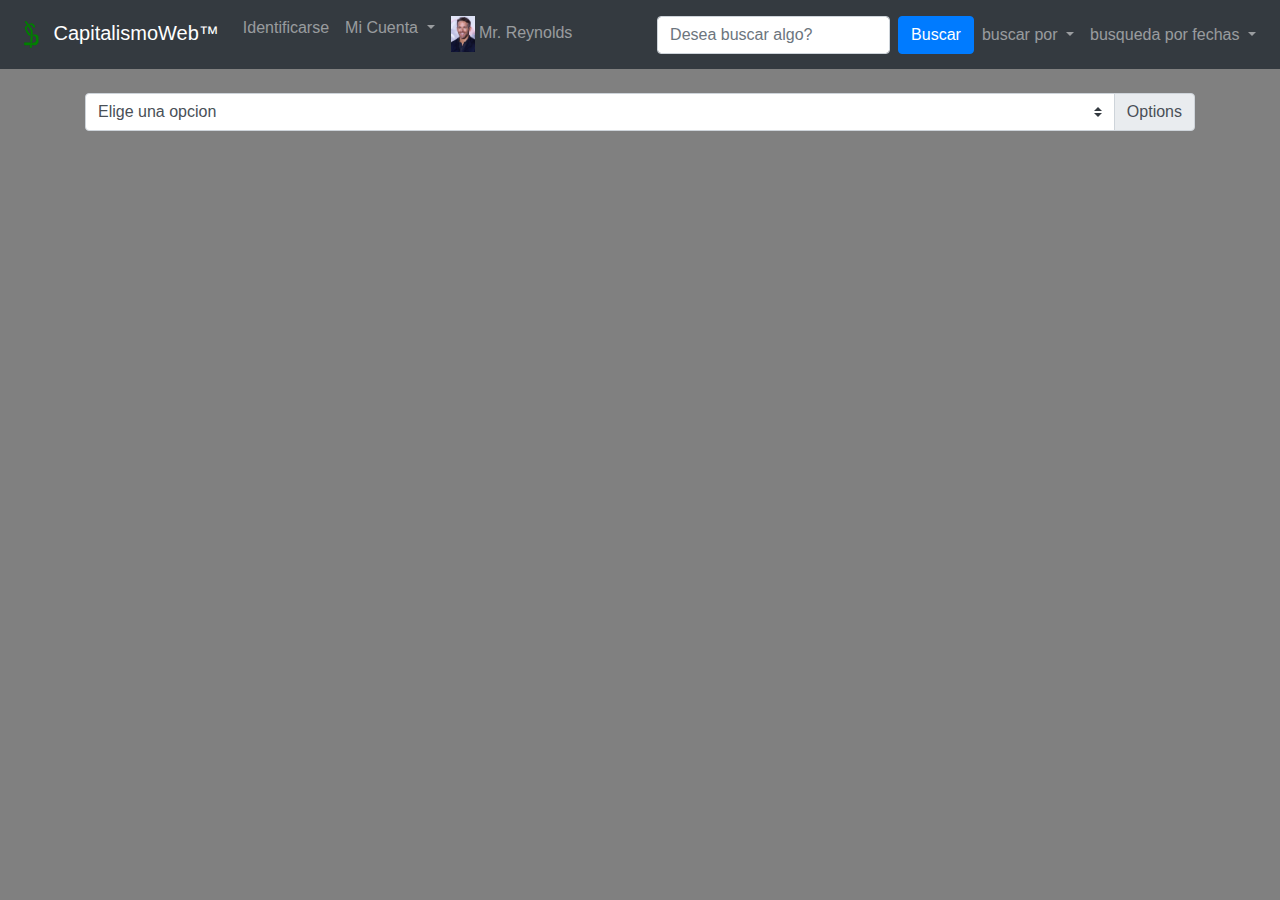
<file: CapitalismoWeb/Menu_info.html>
<!DOCTYPE html>
<html lang="en" dir="ltr">
  <head>
    <meta charset="utf-8">
    <link rel="icon" type="image/png" href="imagenes/General/favicon.png" sizes="32x32">
    <title>CapitalismoWeb&trade; | inicio</title>

    <link rel="stylesheet" href="css/bootstrap.min.css">
    <script type="text/javascript" src="js/jquery.js"></script>
    <script type="text/javascript" src="js/popper.min.js"></script>
    <script type="text/javascript" src="js/bootstrap.min.js"></script>

    <link rel="stylesheet" href="estilo.css">
    <script type="text/javascript" src="scriptMenuInfo.js"></script>
  </head>
  <body>

    <nav class="navbar navbar-expand-lg navbar-dark bg-dark">
      <a class="navbar-brand" href="index.html"> <img src="imagenes/General/Logo.svg" widht="32px" height="32px" alt=""> CapitalismoWeb&trade;</a>
      <button class="navbar-toggler" type="button" data-toggle="collapse" data-target="#navbarSupportedContent" aria-controls="navbarSupportedContent" aria-expanded="false" aria-label="Toggle navigation">
        <span class="navbar-toggler-icon"></span>
      </button>

      <div class="collapse navbar-collapse" id="navbarSupportedContent">
        <ul class="navbar-nav mr-auto">
          <li class="nav-item">
            <a class="nav-link" href="Usuario.html">Identificarse</a>
          </li>
          <li class="nav-item dropdown">
            <a class="nav-link dropdown-toggle" href="#" id="navbarDropdown" role="button" data-toggle="dropdown" aria-haspopup="true" aria-expanded="false">
              Mi Cuenta
            </a>
            <div class="dropdown-menu" aria-labelledby="navbarDropdown">
              <a class="dropdown-item" href="Menu_info.html">Lista de deseados</a>
              <div class="dropdown-divider"></div>
              <a class="dropdown-item" href="Menu_Presupuestos.html">Presupuestos</a>
              <div class="dropdown-divider"></div>
              <a class="dropdown-item" href="Menu_info.html">Carrito</a>
              <div class="dropdown-divider"></div>
              <a class="dropdown-item" href="Menu_info.html">Mis Compras</a>
              <div class="dropdown-divider"></div>
              <a class="dropdown-item" href="Menu_MisDatos.html">Mis Datos</a>
            </div>
          </li>
          <li class="nav-item">
            <a class="nav-link" href="Menu_MisDatos.html"><img src="imagenes/General/example_profile_avatar.jpg" id="avatar" alt=""> <label>Mr. Reynolds</label> </a>
          </li>
        </ul>
        <form class="form-inline my-2 my-lg-0">
          <input class="form-control mr-sm-2" type="search" placeholder="Desea buscar algo?" aria-label="Search">
          <a href="ResultadoDeBusqueda.html" class="btn btn-primary">Buscar</a>
          <ul class="navbar-nav mr-auto mt-2 mt-lg-0">
            <li class="nav-item dropdown">
              <a class="nav-link dropdown-toggle" href="#" id="navbarDropdown" role="button" data-toggle="dropdown" aria-haspopup="true" aria-expanded="false">
                buscar por
              </a>
              <div class="dropdown-menu" aria-labelledby="navbarDropdown">
                <div class="dropdown-item">
                  <input type="radio" name="tipo_de_busqueda" value="nombre"> nombre
                </div>
                <div class="dropdown-divider"></div>
                <div class="dropdown-item">
                  <input type="radio" name="tipo_de_busqueda" value="categoria"> descripción
                </div>
                <div class="dropdown-divider"></div>
                <div class="dropdown-item">
                  <select class="custom-select" id="inputGroupSelect03" >
                    <option selected>Categoria</option>
                    <option value="1">Lo más visto</option>
                    <option value="2">Lo más buscado</option>
                    <option value="3">Lo más vendido</option>
                    <option value="4">Lo mejor calificado</option>
                  </select>
                </div>
              </div>
            </li>
          </ul>
          <ul class="navbar-nav mr-auto mt-2 mt-lg-0">
            <li class="nav-item dropdown">
              <a class="nav-link dropdown-toggle" href="#" id="navbarDropdown" role="button" data-toggle="dropdown" aria-haspopup="true" aria-expanded="false">
                busqueda por fechas
              </a>
              <div class="dropdown-menu" aria-labelledby="navbarDropdown">
                <div class="dropdown-item">
                  desde <br>
                  <input type="date" name="" value="">
                </div>
                <div class="dropdown-divider"></div>
                <div class="dropdown-item">
                  hasta <br>
                  <input type="date" name="" value="">
                </div>

              </div>
            </li>
          </ul>
        </form>
      </div>
    </nav>

    <div class="container">
      <div class="row">
        <div class="col-12">
          <br>
          <div class="input-group mb-3">
            <select class="custom-select" id="selector_menu">
              <option selected>Elige una opcion</option>
              <option value="1">Lista de deseados</option>
              <option value="2">Carrito</option>
              <option value="3">Compras</option>
            </select>
            <div class="input-group-append">
              <label class="input-group-text" for="inputGroupSelect02">Options</label>
            </div>
          </div>
        </div>
      </div>
      <div class="row">
        <div class="col-12">
          <br>
          <table class="table table-striped table-dark">
            <thead id="head_table">

            </thead>
            <tbody id="body_table">

            </tbody>
          </table>
          <div id="extradata">

          </div>
        </div>
      </div>
    </div>

  </body>
</html>
</file>
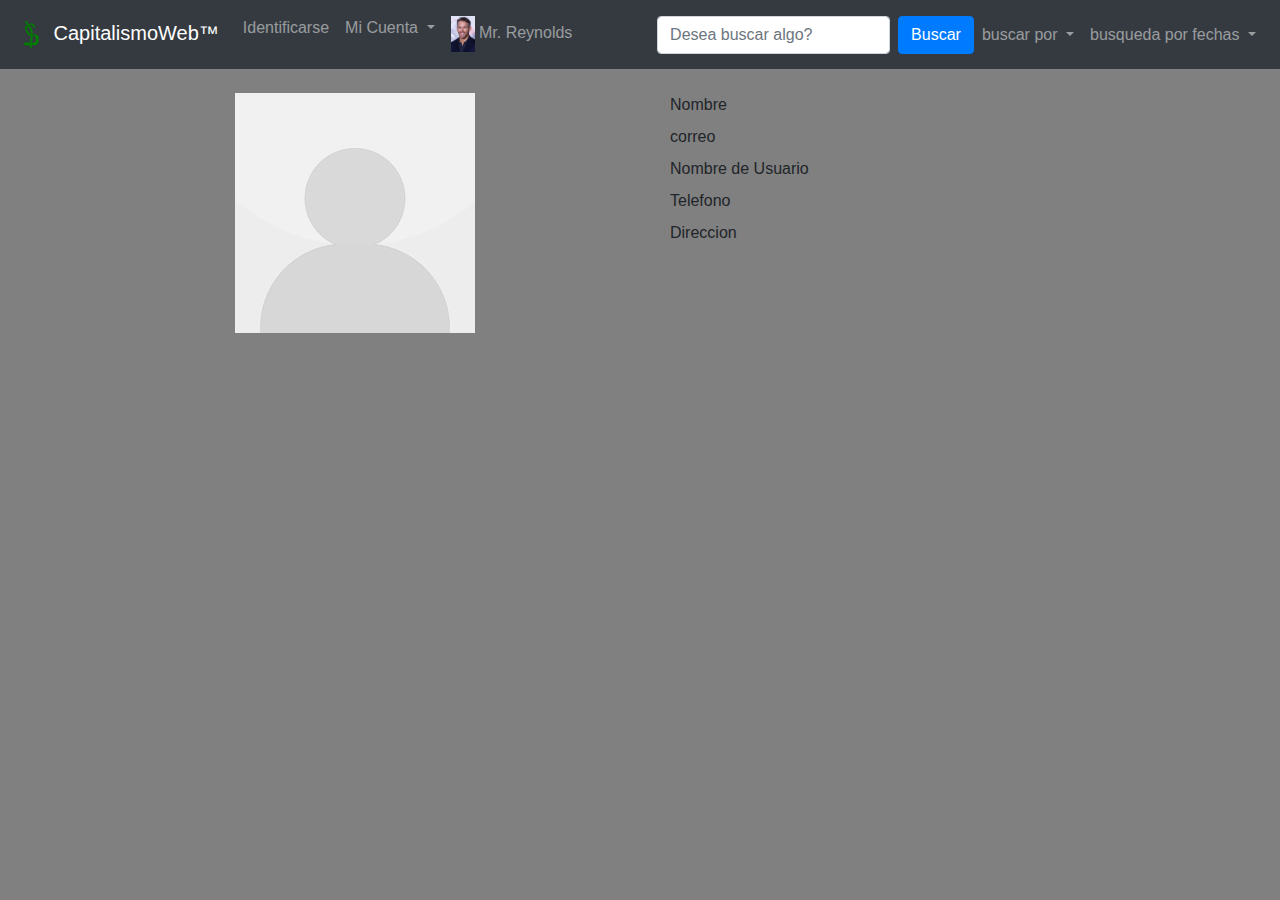
<file: CapitalismoWeb/Menu_MisDatos.html>
<!DOCTYPE html>
<html lang="en" dir="ltr">
  <head>
    <meta charset="utf-8">
    <link rel="icon" type="image/png" href="imagenes/General/favicon.png" sizes="32x32">
    <title>CapitalismoWeb&trade; | Mis Datos</title>

    <link rel="stylesheet" href="css/bootstrap.min.css">
    <script type="text/javascript" src="js/jquery.js"></script>
    <script type="text/javascript" src="js/popper.min.js"></script>
    <script type="text/javascript" src="js/bootstrap.min.js"></script>

    <link rel="stylesheet" href="estilo.css">
    <script type="text/javascript" src=""></script>
  </head>
  <body>

    <nav class="navbar navbar-expand-lg navbar-dark bg-dark">
      <a class="navbar-brand" href="index.html"> <img src="imagenes/General/Logo.svg" widht="32px" height="32px" alt=""> CapitalismoWeb&trade;</a>
      <button class="navbar-toggler" type="button" data-toggle="collapse" data-target="#navbarSupportedContent" aria-controls="navbarSupportedContent" aria-expanded="false" aria-label="Toggle navigation">
        <span class="navbar-toggler-icon"></span>
      </button>

      <div class="collapse navbar-collapse" id="navbarSupportedContent">
        <ul class="navbar-nav mr-auto">
          <li class="nav-item">
            <a class="nav-link" href="Usuario.html">Identificarse</a>
          </li>
          <li class="nav-item dropdown">
            <a class="nav-link dropdown-toggle" href="#" id="navbarDropdown" role="button" data-toggle="dropdown" aria-haspopup="true" aria-expanded="false">
              Mi Cuenta
            </a>
            <div class="dropdown-menu" aria-labelledby="navbarDropdown">
              <a class="dropdown-item" href="Menu_info.html">Lista de deseados</a>
              <div class="dropdown-divider"></div>
              <a class="dropdown-item" href="Menu_Presupuestos.html">Presupuestos</a>
              <div class="dropdown-divider"></div>
              <a class="dropdown-item" href="Menu_info.html">Carrito</a>
              <div class="dropdown-divider"></div>
              <a class="dropdown-item" href="Menu_info.html">Mis Compras</a>
              <div class="dropdown-divider"></div>
              <a class="dropdown-item" href="Menu_MisDatos.html">Mis Datos</a>
            </div>
          </li>
          <li class="nav-item">
            <a class="nav-link" href="Menu_MisDatos.html"><img src="imagenes/General/example_profile_avatar.jpg" id="avatar" alt=""> <label>Mr. Reynolds</label> </a>
          </li>
        </ul>
        <form class="form-inline my-2 my-lg-0">
          <input class="form-control mr-sm-2" type="search" placeholder="Desea buscar algo?" aria-label="Search">
          <a href="ResultadoDeBusqueda.html" class="btn btn-primary">Buscar</a>
          <ul class="navbar-nav mr-auto mt-2 mt-lg-0">
            <li class="nav-item dropdown">
              <a class="nav-link dropdown-toggle" href="#" id="navbarDropdown" role="button" data-toggle="dropdown" aria-haspopup="true" aria-expanded="false">
                buscar por
              </a>
              <div class="dropdown-menu" aria-labelledby="navbarDropdown">
                <div class="dropdown-item">
                  <input type="radio" name="tipo_de_busqueda" value="nombre"> nombre
                </div>
                <div class="dropdown-divider"></div>
                <div class="dropdown-item">
                  <input type="radio" name="tipo_de_busqueda" value="categoria"> descripción
                </div>
                <div class="dropdown-divider"></div>
                <div class="dropdown-item">
                  <select class="custom-select" id="inputGroupSelect03" >
                    <option selected>Categoria</option>
                    <option value="1">Lo más visto</option>
                    <option value="2">Lo más buscado</option>
                    <option value="3">Lo más vendido</option>
                    <option value="4">Lo mejor calificado</option>
                  </select>
                </div>
              </div>
            </li>
          </ul>
          <ul class="navbar-nav mr-auto mt-2 mt-lg-0">
            <li class="nav-item dropdown">
              <a class="nav-link dropdown-toggle" href="#" id="navbarDropdown" role="button" data-toggle="dropdown" aria-haspopup="true" aria-expanded="false">
                busqueda por fechas
              </a>
              <div class="dropdown-menu" aria-labelledby="navbarDropdown">
                <div class="dropdown-item">
                  desde <br>
                  <input type="date" name="" value="">
                </div>
                <div class="dropdown-divider"></div>
                <div class="dropdown-item">
                  hasta <br>
                  <input type="date" name="" value="">
                </div>

              </div>
            </li>
          </ul>
        </form>
      </div>
    </nav>

    <div class="container">
      <div class="row">
        <div class="col-6">
          <br>
          <div class="container">
            <div class="row">
              <div class="col-12 d-flex justify-content-center">
                <img src="imagenes/General/default_profile_avatar.jpg" alt="">
              </div>
            </div>
          </div>
        </div>
        <div class="col-6">
          <br>
          <div class="container">
            <div class="row">
              <div class="col-12">
                <label>Nombre</label> <br>
                <label>correo</label> <br>
                <label>Nombre de Usuario</label> <br>
                <label>Telefono</label> <br>
                <label>Direccion</label> <br>
              </div>
            </div>
          </div>
        </div>
      </div>
    </div>

  </body>
</html>
</file>
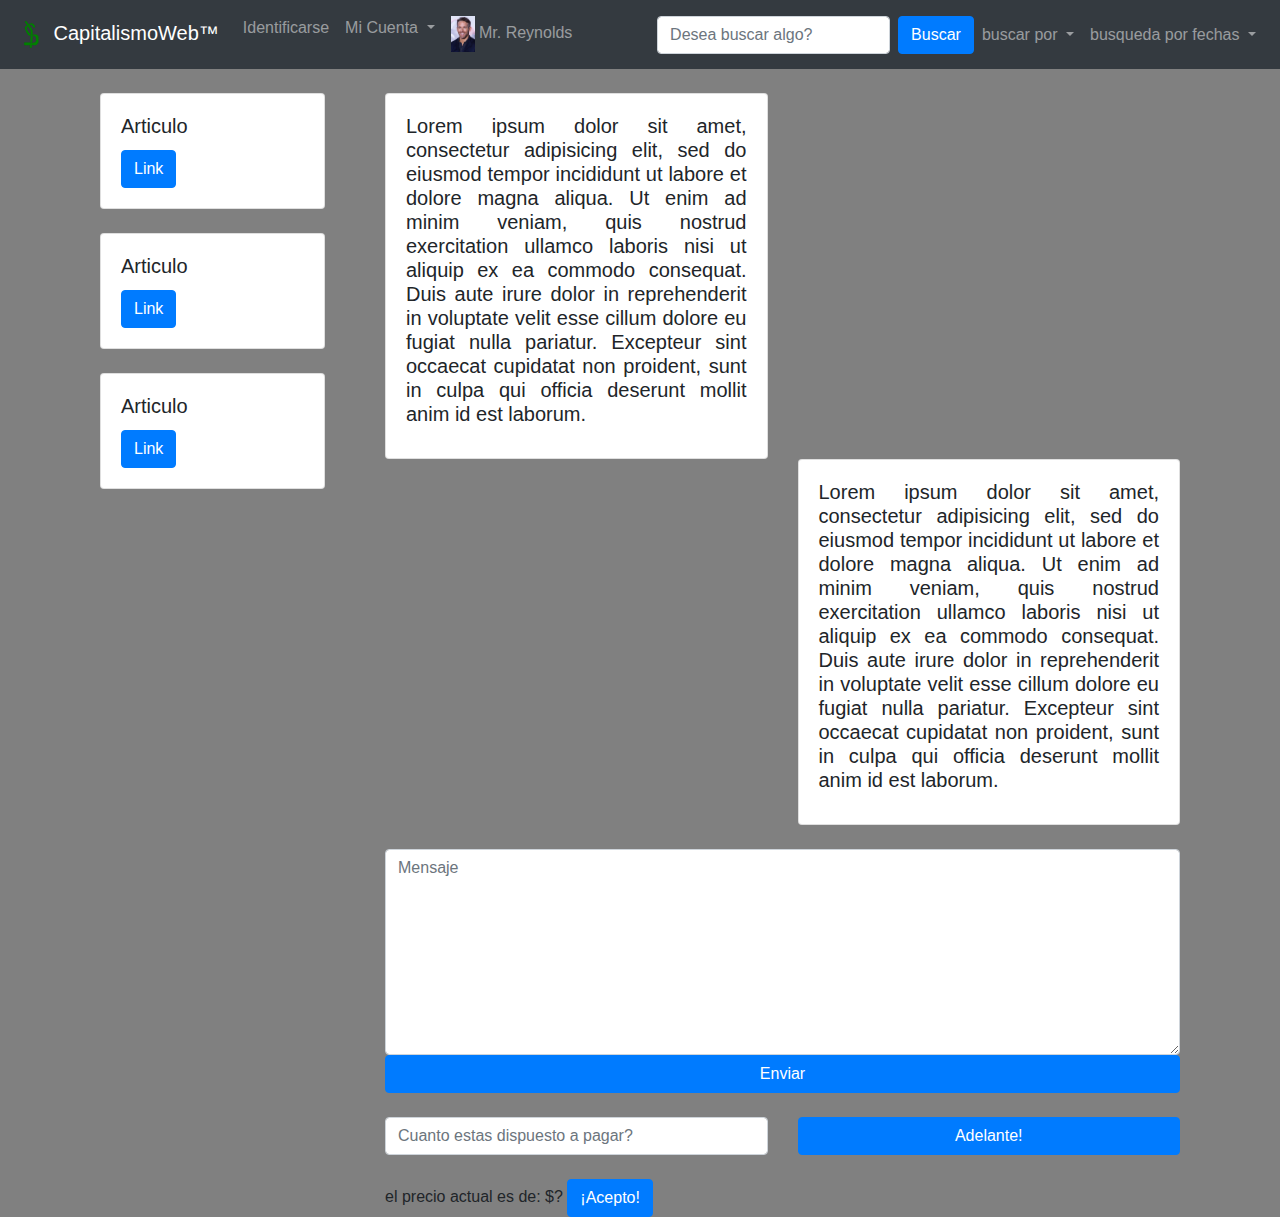
<file: CapitalismoWeb/Menu_Presupuestos.html>
<!DOCTYPE html>
<html lang="en" dir="ltr">
  <head>
    <meta charset="utf-8">
    <link rel="icon" type="image/png" href="imagenes/General/favicon.png" sizes="32x32">
    <title>CapitalismoWeb&trade; | Presupuesto</title>

    <link rel="stylesheet" href="css/bootstrap.min.css">
    <script type="text/javascript" src="js/jquery.js"></script>
    <script type="text/javascript" src="js/popper.min.js"></script>
    <script type="text/javascript" src="js/bootstrap.min.js"></script>

    <link rel="stylesheet" href="estilo.css">
    <script type="text/javascript" src=""></script>
  </head>
  <body>

    <nav class="navbar navbar-expand-lg navbar-dark bg-dark">
      <a class="navbar-brand" href="index.html"> <img src="imagenes/General/Logo.svg" widht="32px" height="32px" alt=""> CapitalismoWeb&trade;</a>
      <button class="navbar-toggler" type="button" data-toggle="collapse" data-target="#navbarSupportedContent" aria-controls="navbarSupportedContent" aria-expanded="false" aria-label="Toggle navigation">
        <span class="navbar-toggler-icon"></span>
      </button>

      <div class="collapse navbar-collapse" id="navbarSupportedContent">
        <ul class="navbar-nav mr-auto">
          <li class="nav-item">
            <a class="nav-link" href="Usuario.html">Identificarse</a>
          </li>
          <li class="nav-item dropdown">
            <a class="nav-link dropdown-toggle" href="#" id="navbarDropdown" role="button" data-toggle="dropdown" aria-haspopup="true" aria-expanded="false">
              Mi Cuenta
            </a>
            <div class="dropdown-menu" aria-labelledby="navbarDropdown">
              <a class="dropdown-item" href="Menu_info.html">Lista de deseados</a>
              <div class="dropdown-divider"></div>
              <a class="dropdown-item" href="Menu_Presupuestos.html">Presupuestos</a>
              <div class="dropdown-divider"></div>
              <a class="dropdown-item" href="Menu_info.html">Carrito</a>
              <div class="dropdown-divider"></div>
              <a class="dropdown-item" href="Menu_info.html">Mis Compras</a>
              <div class="dropdown-divider"></div>
              <a class="dropdown-item" href="Menu_MisDatos.html">Mis Datos</a>
            </div>
          </li>
          <li class="nav-item">
            <a class="nav-link" href="Menu_MisDatos.html"><img src="imagenes/General/example_profile_avatar.jpg" id="avatar" alt=""> <label>Mr. Reynolds</label> </a>
          </li>
        </ul>
        <form class="form-inline my-2 my-lg-0">
          <input class="form-control mr-sm-2" type="search" placeholder="Desea buscar algo?" aria-label="Search">
          <a href="ResultadoDeBusqueda.html" class="btn btn-primary">Buscar</a>
          <ul class="navbar-nav mr-auto mt-2 mt-lg-0">
            <li class="nav-item dropdown">
              <a class="nav-link dropdown-toggle" href="#" id="navbarDropdown" role="button" data-toggle="dropdown" aria-haspopup="true" aria-expanded="false">
                buscar por
              </a>
              <div class="dropdown-menu" aria-labelledby="navbarDropdown">
                <div class="dropdown-item">
                  <input type="radio" name="tipo_de_busqueda" value="nombre"> nombre
                </div>
                <div class="dropdown-divider"></div>
                <div class="dropdown-item">
                  <input type="radio" name="tipo_de_busqueda" value="categoria"> descripción
                </div>
                <div class="dropdown-divider"></div>
                <div class="dropdown-item">
                  <select class="custom-select" id="inputGroupSelect03" >
                    <option selected>Categoria</option>
                    <option value="1">Lo más visto</option>
                    <option value="2">Lo más buscado</option>
                    <option value="3">Lo más vendido</option>
                    <option value="4">Lo mejor calificado</option>
                  </select>
                </div>
              </div>
            </li>
          </ul>
          <ul class="navbar-nav mr-auto mt-2 mt-lg-0">
            <li class="nav-item dropdown">
              <a class="nav-link dropdown-toggle" href="#" id="navbarDropdown" role="button" data-toggle="dropdown" aria-haspopup="true" aria-expanded="false">
                busqueda por fechas
              </a>
              <div class="dropdown-menu" aria-labelledby="navbarDropdown">
                <div class="dropdown-item">
                  desde <br>
                  <input type="date" name="" value="">
                </div>
                <div class="dropdown-divider"></div>
                <div class="dropdown-item">
                  hasta <br>
                  <input type="date" name="" value="">
                </div>

              </div>
            </li>
          </ul>
        </form>
      </div>
    </nav>

    <div class="container">
      <div class="row">
        <div class="col-3">
          <div class="container">
            <div class="row">
              <div class="col-12">
                <br>

                <div class="card">
                  <div class="card-body">
                    <h5 class="card-title">Articulo</h5>
                    <a href="#" class="btn btn-primary">Link</a>
                  </div>
                </div>

              </div>
              <div class="col-12">
                <br>
                <div class="card">
                  <div class="card-body">
                    <h5 class="card-title">Articulo</h5>
                    <a href="#" class="btn btn-primary">Link</a>
                  </div>
                </div>
              </div>
              <div class="col-12">
                <br>
                <div class="card">
                  <div class="card-body">
                    <h5 class="card-title">Articulo</h5>
                    <a href="#" class="btn btn-primary">Link</a>
                  </div>
                </div>
              </div>
            </div>
          </div>
        </div>
        <div class="col-9">
          <div class="container">
            <div class="row">
              <div class="col-6">
                <br>
                <div class="card">
                  <div class="card-body">
                    <h5 class="card-title text-justify">Lorem ipsum dolor sit amet, consectetur adipisicing elit, sed do eiusmod tempor incididunt ut labore et dolore magna aliqua. Ut enim ad minim veniam, quis nostrud exercitation ullamco laboris nisi ut aliquip ex ea commodo consequat. Duis aute irure dolor in reprehenderit in voluptate velit esse cillum dolore eu fugiat nulla pariatur. Excepteur sint occaecat cupidatat non proident, sunt in culpa qui officia deserunt mollit anim id est laborum.</h5>
                  </div>
                </div>
              </div>
              <div class="col-6"></div>
            </div>
            <div class="row">
              <div class="col-6">

              </div>
              <div class="col-6">
                <div class="card">
                  <div class="card-body">
                    <h5 class="card-title text-justify">Lorem ipsum dolor sit amet, consectetur adipisicing elit, sed do eiusmod tempor incididunt ut labore et dolore magna aliqua. Ut enim ad minim veniam, quis nostrud exercitation ullamco laboris nisi ut aliquip ex ea commodo consequat. Duis aute irure dolor in reprehenderit in voluptate velit esse cillum dolore eu fugiat nulla pariatur. Excepteur sint occaecat cupidatat non proident, sunt in culpa qui officia deserunt mollit anim id est laborum.</h5>
                  </div>
                </div>
              </div>
            </div>
            <div class="row">

              <div class="col-12">
                <br>
                <textarea class="form-control" name="name" rows="8" cols="80" placeholder="Mensaje"></textarea>
                <button class="btn btn-primary btn-block" type="button" name="btn_mensaje">Enviar</button><br>
              </div>
              <div class="col-6">
                <input class="form-control" type="number" name="" value="" placeholder="Cuanto estas dispuesto a pagar?">
              </div>
              <div class="col-6">
                <button class="btn btn-primary btn-block" type="button" name="button">Adelante!</button><br>
              </div>
              <div class="col-12">
                <label>el precio actual es de: $</label><label>?</label>
                <button class="btn btn-primary" type="button" name="button">¡Acepto!</button>
              </div>
            </div>
          </div>
        </div>
      </div>
    </div>

  </body>
</html>
</file>
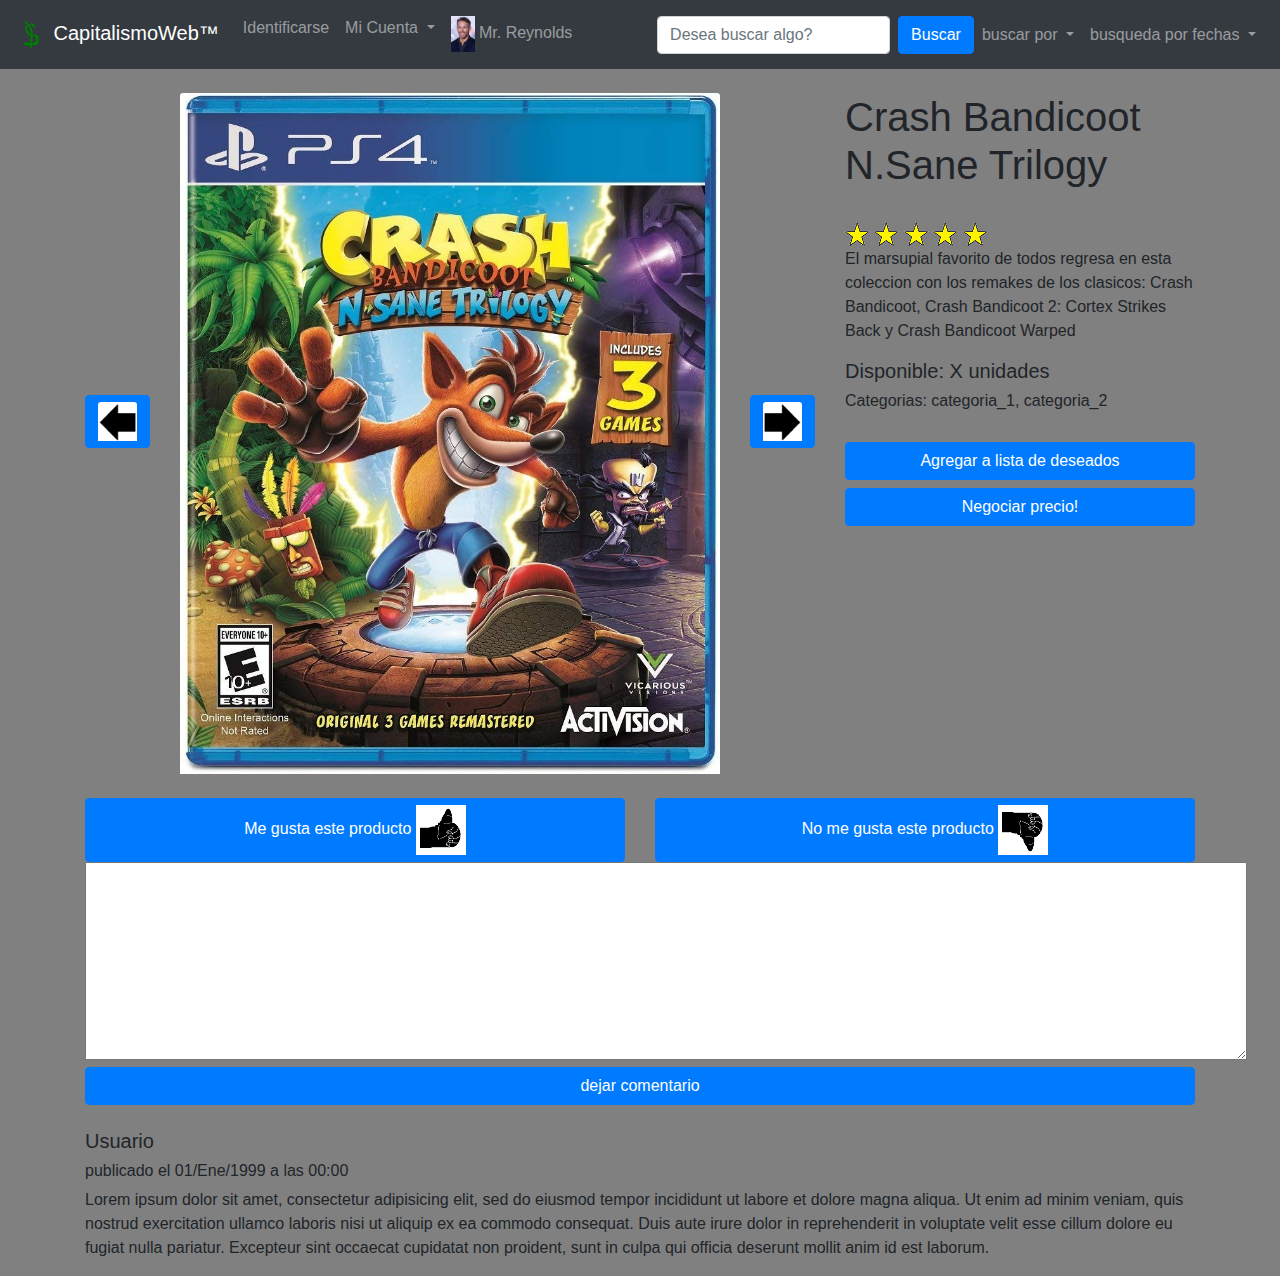
<file: CapitalismoWeb/producto.html>
<!DOCTYPE html>
<html lang="en" dir="ltr">
  <head>
    <meta charset="utf-8">
    <link rel="icon" type="image/png" href="imagenes/General/favicon.png" sizes="32x32">
    <title>CapitalismoWeb&trade; | Producto</title>

    <link rel="stylesheet" href="css/bootstrap.min.css">
    <script type="text/javascript" src="js/jquery.js"></script>
    <script type="text/javascript" src="js/popper.min.js"></script>
    <script type="text/javascript" src="js/bootstrap.min.js"></script>

    <link rel="stylesheet" href="estilo.css">
    <script type="text/javascript" src=""></script>
  </head>
  <body>

    <nav class="navbar navbar-expand-lg navbar-dark bg-dark">
      <a class="navbar-brand" href="index.html"> <img src="imagenes/General/Logo.svg" widht="32px" height="32px" alt=""> CapitalismoWeb&trade;</a>
      <button class="navbar-toggler" type="button" data-toggle="collapse" data-target="#navbarSupportedContent" aria-controls="navbarSupportedContent" aria-expanded="false" aria-label="Toggle navigation">
        <span class="navbar-toggler-icon"></span>
      </button>

      <div class="collapse navbar-collapse" id="navbarSupportedContent">
        <ul class="navbar-nav mr-auto">
          <li class="nav-item">
            <a class="nav-link" href="Usuario.html">Identificarse</a>
          </li>
          <li class="nav-item dropdown">
            <a class="nav-link dropdown-toggle" href="#" id="navbarDropdown" role="button" data-toggle="dropdown" aria-haspopup="true" aria-expanded="false">
              Mi Cuenta
            </a>
            <div class="dropdown-menu" aria-labelledby="navbarDropdown">
              <a class="dropdown-item" href="Menu_info.html">Lista de deseados</a>
              <div class="dropdown-divider"></div>
              <a class="dropdown-item" href="Menu_Presupuestos.html">Presupuestos</a>
              <div class="dropdown-divider"></div>
              <a class="dropdown-item" href="Menu_info.html">Carrito</a>
              <div class="dropdown-divider"></div>
              <a class="dropdown-item" href="Menu_info.html">Mis Compras</a>
              <div class="dropdown-divider"></div>
              <a class="dropdown-item" href="Menu_MisDatos.html">Mis Datos</a>
            </div>
          </li>
          <li class="nav-item">
            <a class="nav-link" href="Menu_MisDatos.html"><img src="imagenes/General/example_profile_avatar.jpg" id="avatar" alt=""> <label>Mr. Reynolds</label> </a>
          </li>
        </ul>
        <form class="form-inline my-2 my-lg-0">
          <input class="form-control mr-sm-2" type="search" placeholder="Desea buscar algo?" aria-label="Search">
          <a href="ResultadoDeBusqueda.html" class="btn btn-primary">Buscar</a>
          <ul class="navbar-nav mr-auto mt-2 mt-lg-0">
            <li class="nav-item dropdown">
              <a class="nav-link dropdown-toggle" href="#" id="navbarDropdown" role="button" data-toggle="dropdown" aria-haspopup="true" aria-expanded="false">
                buscar por
              </a>
              <div class="dropdown-menu" aria-labelledby="navbarDropdown">
                <div class="dropdown-item">
                  <input type="radio" name="tipo_de_busqueda" value="nombre"> nombre
                </div>
                <div class="dropdown-divider"></div>
                <div class="dropdown-item">
                  <input type="radio" name="tipo_de_busqueda" value="categoria"> descripción
                </div>
                <div class="dropdown-divider"></div>
                <div class="dropdown-item">
                  <select class="custom-select" id="inputGroupSelect03" >
                    <option selected>Categoria</option>
                    <option value="1">Lo más visto</option>
                    <option value="2">Lo más buscado</option>
                    <option value="3">Lo más vendido</option>
                    <option value="4">Lo mejor calificado</option>
                  </select>
                </div>
              </div>
            </li>
          </ul>
          <ul class="navbar-nav mr-auto mt-2 mt-lg-0">
            <li class="nav-item dropdown">
              <a class="nav-link dropdown-toggle" href="#" id="navbarDropdown" role="button" data-toggle="dropdown" aria-haspopup="true" aria-expanded="false">
                busqueda por fechas
              </a>
              <div class="dropdown-menu" aria-labelledby="navbarDropdown">
                <div class="dropdown-item">
                  desde <br>
                  <input type="date" name="" value="">
                </div>
                <div class="dropdown-divider"></div>
                <div class="dropdown-item">
                  hasta <br>
                  <input type="date" name="" value="">
                </div>

              </div>
            </li>
          </ul>
        </form>
      </div>
    </nav>

    <div class="container">
      <div class="row">
        <div class="col-1 d-flex align-items-center">
          <button type="button" name="button" class="btn btn-primary"><img class="card-img-top" src="imagenes/General/flecha_izq.png" alt=""></button>
        </div>
        <div class="col-6">
          <br>
          <img src="imagenes/General/example_product_img.jpg" class="card-img-top" alt="">
        </div>
        <div class="col-1 d-flex align-items-center">
          <button type="button" name="button" class="btn btn-primary"><img class="card-img-top" src="imagenes/General/flecha_der.png" alt=""></button>
        </div>
        <div class="col-4">
          <br>
          <h1>Crash Bandicoot N.Sane Trilogy</h1>
          <br>
          <img src="imagenes/General/estrella_dorada.png" alt="">
          <img src="imagenes/General/estrella_dorada.png" alt="">
          <img src="imagenes/General/estrella_dorada.png" alt="">
          <img src="imagenes/General/estrella_dorada.png" alt="">
          <img src="imagenes/General/estrella_dorada.png" alt="">
          <p>El marsupial favorito de todos regresa en esta coleccion con los remakes de los clasicos: Crash Bandicoot, Crash Bandicoot 2: Cortex Strikes Back y Crash Bandicoot Warped</p>
          <h5>Disponible: X unidades</h5>
          <h6>Categorias: categoria_1, categoria_2</h6>
          <br>
          <button type="button" name="button" class="btn btn-primary btn-block">Agregar a lista de deseados</button>
          <button type="button" name="button" class="btn btn-primary btn-block">Negociar precio!</button>
        </div>
        <div class="col-6">
          <br>
          <button type="button" name="button" class="btn btn-primary btn-block">Me gusta este producto <img src="imagenes/General/pulgar arriba.png" alt=""></button>
        </div>
        <div class="col-6">
          <br>
          <button type="button" name="button" class="btn btn-primary btn-block">No me gusta este producto <img src="imagenes/General/pulgar abajo.png" alt=""></button>
        </div>
        <div class="col-12">
          <textarea name="name" rows="8" cols="123"></textarea>
          <button type="button" name="button" class="btn btn-primary btn-block">dejar comentario</button>
        </div>
        <div class="col-12">
          <br>
          <h5>Usuario</h5>
          <h6>publicado el 01/Ene/1999 a las 00:00</h6>
          <p>Lorem ipsum dolor sit amet, consectetur adipisicing elit, sed do eiusmod tempor incididunt ut labore et dolore magna aliqua. Ut enim ad minim veniam, quis nostrud exercitation ullamco laboris nisi ut aliquip ex ea commodo consequat. Duis aute irure dolor in reprehenderit in voluptate velit esse cillum dolore eu fugiat nulla pariatur. Excepteur sint occaecat cupidatat non proident, sunt in culpa qui officia deserunt mollit anim id est laborum.</p>
        </div>
      </div>
    </div>

  </body>
</html>
</file>
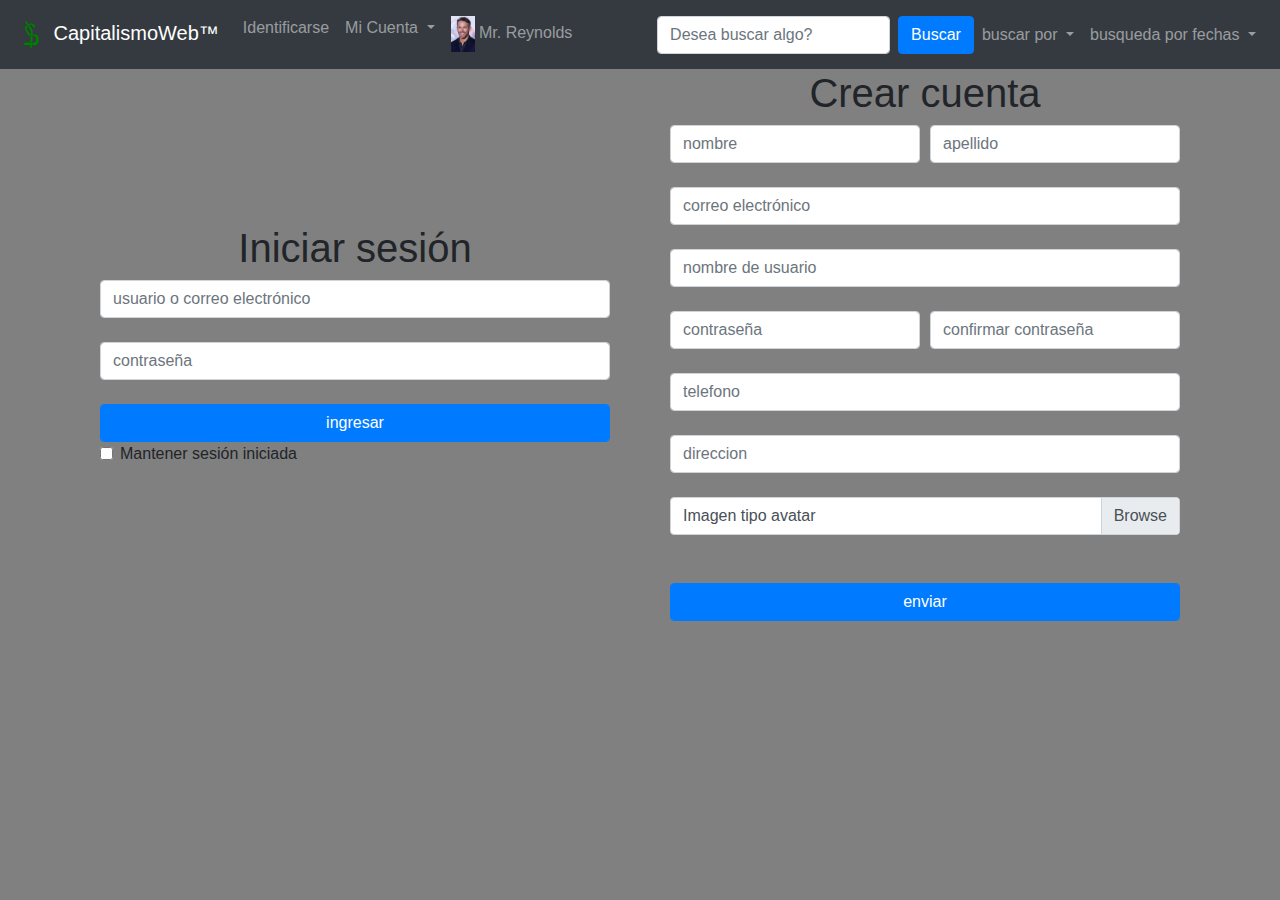
<file: CapitalismoWeb/Usuario.html>
<!DOCTYPE html>
<html lang="en" dir="ltr">
  <head>
    <meta charset="utf-8">
    <link rel="icon" type="image/png" href="imagenes/General/favicon.png" sizes="32x32">
    <title>CapitalismoWeb&trade; | Identificate!</title>

    <link rel="stylesheet" href="css/bootstrap.min.css">
    <script type="text/javascript" src="js/jquery.js"></script>
    <script type="text/javascript" src="js/popper.min.js"></script>
    <script type="text/javascript" src="js/bootstrap.min.js"></script>

    <link rel="stylesheet" href="estilo.css">
    <script type="text/javascript" src="validaciones.js"></script>
  </head>
  <body>

    <nav class="navbar navbar-expand-lg navbar-dark bg-dark">
      <a class="navbar-brand" href="index.html"> <img src="imagenes/General/Logo.svg" widht="32px" height="32px" alt=""> CapitalismoWeb&trade;</a>
      <button class="navbar-toggler" type="button" data-toggle="collapse" data-target="#navbarSupportedContent" aria-controls="navbarSupportedContent" aria-expanded="false" aria-label="Toggle navigation">
        <span class="navbar-toggler-icon"></span>
      </button>

      <div class="collapse navbar-collapse" id="navbarSupportedContent">
        <ul class="navbar-nav mr-auto">
          <li class="nav-item">
            <a class="nav-link" href="Usuario.html">Identificarse</a>
          </li>
          <li class="nav-item dropdown">
            <a class="nav-link dropdown-toggle" href="#" id="navbarDropdown" role="button" data-toggle="dropdown" aria-haspopup="true" aria-expanded="false">
              Mi Cuenta
            </a>
            <div class="dropdown-menu" aria-labelledby="navbarDropdown">
              <a class="dropdown-item" href="Menu_info.html">Lista de deseados</a>
              <div class="dropdown-divider"></div>
              <a class="dropdown-item" href="Menu_Presupuestos.html">Presupuestos</a>
              <div class="dropdown-divider"></div>
              <a class="dropdown-item" href="Menu_info.html">Carrito</a>
              <div class="dropdown-divider"></div>
              <a class="dropdown-item" href="Menu_info.html">Mis Compras</a>
              <div class="dropdown-divider"></div>
              <a class="dropdown-item" href="Menu_MisDatos.html">Mis Datos</a>
            </div>
          </li>
          <li class="nav-item">
            <a class="nav-link" href="Menu_MisDatos.html"><img src="imagenes/General/example_profile_avatar.jpg" id="avatar" alt=""> <label>Mr. Reynolds</label> </a>
          </li>
        </ul>
        <form class="form-inline my-2 my-lg-0">
          <input class="form-control mr-sm-2" type="search" placeholder="Desea buscar algo?" aria-label="Search">
          <a href="ResultadoDeBusqueda.html" class="btn btn-primary">Buscar</a>
          <ul class="navbar-nav mr-auto mt-2 mt-lg-0">
            <li class="nav-item dropdown">
              <a class="nav-link dropdown-toggle" href="#" id="navbarDropdown" role="button" data-toggle="dropdown" aria-haspopup="true" aria-expanded="false">
                buscar por
              </a>
              <div class="dropdown-menu" aria-labelledby="navbarDropdown">
                <div class="dropdown-item">
                  <input type="radio" name="tipo_de_busqueda" value="nombre"> nombre
                </div>
                <div class="dropdown-divider"></div>
                <div class="dropdown-item">
                  <input type="radio" name="tipo_de_busqueda" value="categoria"> descripción
                </div>
                <div class="dropdown-divider"></div>
                <div class="dropdown-item">
                  <select class="custom-select" id="inputGroupSelect03" >
                    <option selected>Categoria</option>
                    <option value="1">Lo más visto</option>
                    <option value="2">Lo más buscado</option>
                    <option value="3">Lo más vendido</option>
                    <option value="4">Lo mejor calificado</option>
                  </select>
                </div>
              </div>
            </li>
          </ul>
          <ul class="navbar-nav mr-auto mt-2 mt-lg-0">
            <li class="nav-item dropdown">
              <a class="nav-link dropdown-toggle" href="#" id="navbarDropdown" role="button" data-toggle="dropdown" aria-haspopup="true" aria-expanded="false">
                busqueda por fechas
              </a>
              <div class="dropdown-menu" aria-labelledby="navbarDropdown">
                <div class="dropdown-item">
                  desde <br>
                  <input type="date" name="" value="">
                </div>
                <div class="dropdown-divider"></div>
                <div class="dropdown-item">
                  hasta <br>
                  <input type="date" name="" value="">
                </div>

              </div>
            </li>
          </ul>
        </form>
      </div>
    </nav>

    <div class="container">
        <div class="row">
          <div class="col-6 d-flex align-items-center">
            <div class="container">
              <div class="row">

                <div class="col-12 d-flex justify-content-center">
                  <h1>Iniciar sesión</h1>
                </div>

                <div class="col-12">
                  <form class="" action="index.html" method="post">
                    <input class="form-control" type="text" name="username_email" value="" placeholder="usuario o correo electrónico" required> <br>
                    <input class="form-control" type="password" name="password" value="" placeholder="contraseña" required> <br>
                    <input class="btn btn-primary form-control" type="submit" name="" value="ingresar"> <br>
                    <div class="form-check">
                      <input type="checkbox" class="form-check-input" id="checkbox_recordar">
                      <label class="form-check-label" for="checkbox_recordar">Mantener sesión iniciada</label>
                    </div>
                  </form>
                </div>

            </div>
          </div>
          </div>
          <div class="col-6 d-flex align-items-center">
            <div class="container">
              <div class="row">

                <div class="col-12  d-flex justify-content-center">
                  <h1>Crear cuenta</h1>
                </div>

                <div class="col-12">
                  <form name="registrousuario" class="" action="index.html" method="post" onsubmit="return validacion()">
                    <div class="form-row">
                      <div class="col-6">
                        <input class="form-control" id="form_nombre" type="text" name="nombre" value="" placeholder="nombre" required>
                      </div>
                      <div class="col-6">
                        <input class="form-control" id="form_apellido" type="text" name="apellido" value="" placeholder="apellido" required><br>
                      </div>
                      <div class="col-12">
                        <input class="form-control" id="form_email" type="email" name="correo" value="" placeholder="correo electrónico" required> <br>
                      </div>
                      <div class="col-12">
                        <input class="form-control" id="form_username" type="text" name="username" value="" placeholder="nombre de usuario" required> <br>
                      </div>
                      <div class="col-6">
                        <input class="form-control" id="form_password" type="password" name="password" value="" placeholder="contraseña" required> <br>
                      </div>
                      <div class="col-6">
                        <input class="form-control" id="form_confirm" type="password" name="confirm" value="" placeholder="confirmar contraseña" required> <br>
                      </div>
                      <div class="col-12">
                        <input class="form-control" id="form_telefono" type="text" name="telefono" value="" placeholder="telefono"> <br>
                      </div>
                      <div class="col-12">
                        <input class="form-control" id="form_direccion" type="text" name="direccion" value="" placeholder="direccion"> <br>
                      </div>
                      <div class="col-12">
                        <div class="input-group">
                          <div class="custom-file">
                            <input type="file" class="custom-file-input" id="inputGroupFile04" aria-describedby="inputGroupFileAddon04">
                            <label class="custom-file-label" for="inputGroupFile04">Imagen tipo avatar</label>
                          </div>
                        </div>
                        <br>
                      </div>
                      <div class="col-12">
                        <br>
                        <button type="submit" id="crear_cuenta" class="btn btn-primary form-control" name="button" id="btn_accountcreate">enviar</button>
                      </div>
                    </div>
                  </form>
                </div>

              </div>
            </div>
          </div>
        </div>
      </div>


  </body>
</html>
</file>
<file: CapitalismoWeb para Admin/estilo.css>
.footer{
  background-color: black;
}

.logo{
  width: 32px;
  height: 32px;
  padding: 3px;
  margin: 5px;
}

body{
    background-color: gray;
}

.MyForm{
  padding: 3px;
  border-radius: 5px;
}

#encabezado{
  text-align: center;
}
</file>
<file: CapitalismoWeb/estilo.css>
.footer{
  background-color: black;
}

.logo{
  width: 32px;
  height: 32px;
  padding: 3px;
  margin: 5px;
}

body{
    background-color: gray;
}

.MyForm{
  padding: 3px;
  border-radius: 5px;
}

#encabezado{
  text-align: center;
}

.rotate{
  transform: rotate(90deg);
}

#avatar{
  max-width : auto;
  height : 36px;
}
</file>
